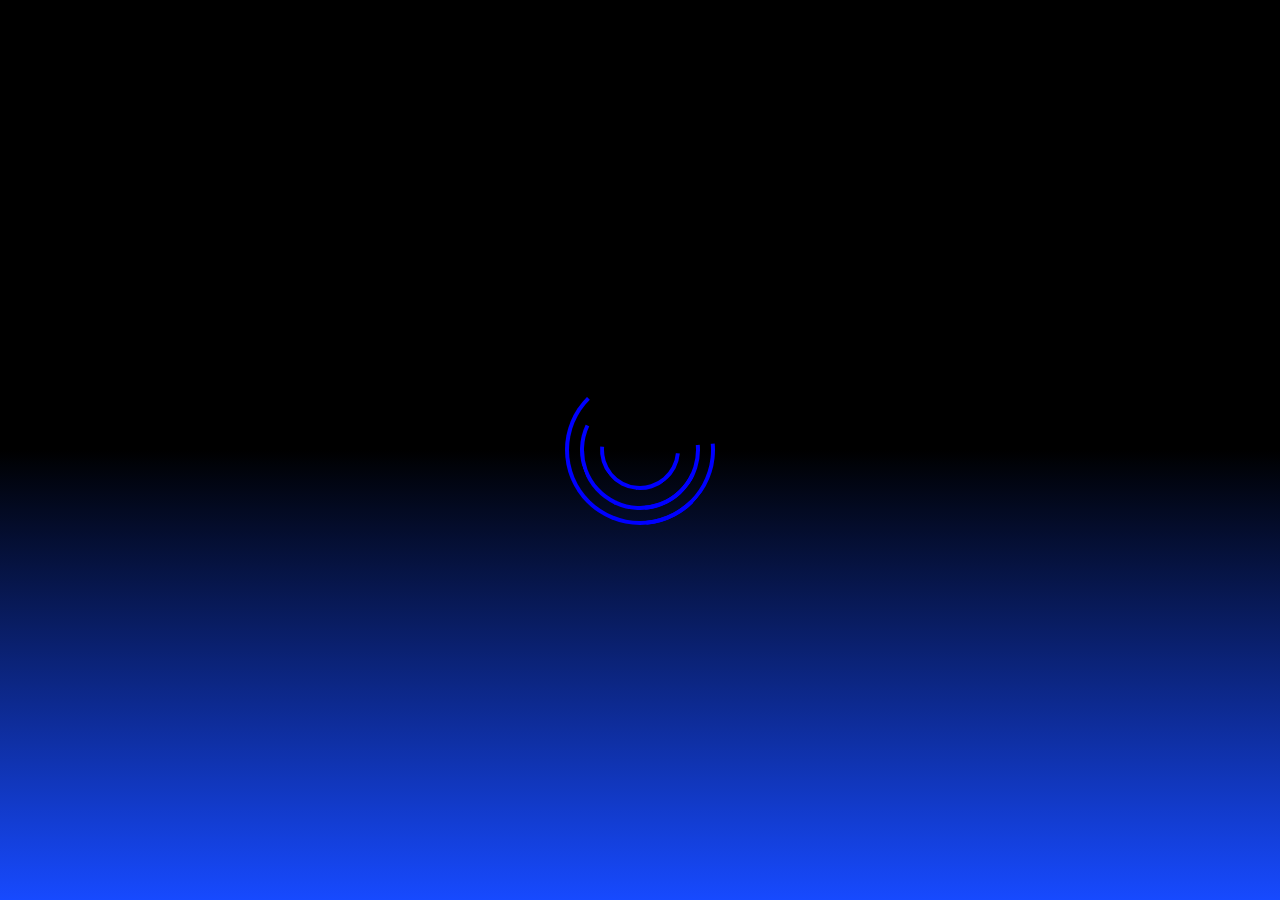
<file: index.html>
<!DOCTYPE html>
<html lang="en">
  <head>
    <title>LEWIS</title>
    <meta charset="UTF-8">
    <meta name="viewport" content="width=device-width, initial-scale=1.0">
    <link rel="apple-touch-icon" sizes="180x180" href="/favicon/apple-touch-icon.png">
    <link rel="icon" type="image/png" sizes="32x32" href="/favicon/favicon-32x32.png">
    <link rel="icon" type="image/png" sizes="16x16" href="/favicon/favicon-16x16.png">
    <link rel="manifest" href="/favicon/site.webmanifest">
    <link rel="mask-icon" href="/favicon/safari-pinned-tab.svg" color="#5bbad5">
    <meta name="msapplication-TileColor" content="#da532c">
    <meta name="theme-color" content="#ffffff">
    <link href="css/main.css" rel="stylesheet">
  </head>
  <body>
    <main class="main">
      <header class="header">
        <div class="header__wrapper">
          <div class="header__left-inner">
            <div class="header__logo-wrapper">
              <div class="header__logo">Lew<i>i<span>i</span>i</i>s</div>
            </div><a class="header__author-mail" href="#">hello@georgelewis.com</a>
          </div>
          <div class="header__right-inner">
            <ul class="header__social">
              <li class="header__social-item"><a class="header__social-link" href="#">Behance</a></li>
              <li class="header__social-item"><a class="header__social-link" href="#">Instagram</a></li>
            </ul>
            <div class="header__burger"><span></span></div>
            <div class="header__menu">
              <div class="header__menu-exit"></div>
              <ul class="header__menu-social">
                <li class="header__social-item"><a class="header__social-link" href="#">Behance</a></li>
                <li class="header__social-item"><a class="header__social-link" href="#">Instagram</a></li>
              </ul>
              <div class="header__menu-content">
                <ul class="header__menu-list" id="myMenu"> 
                  <li class="header__menu-item" data-menuanchor="home"><a class="header__menu-link" href="#home">Home</a></li>
                  <li class="header__menu-item" data-menuanchor="cases"><a class="header__menu-link" href="#cases">Portfolio</a></li>
                  <li class="header__menu-item" data-menuanchor="about"><a class="header__menu-link" href="#about">About</a></li>
                  <li class="header__menu-item" data-menuanchor="services"><a class="header__menu-link" href="#services">Services</a></li>
                  <li class="header__menu-item" data-menuanchor="partners"><a class="header__menu-link" href="#partners">Clients</a></li>
                  <li class="header__menu-item" data-menuanchor="awards"><a class="header__menu-link" href="#awards">Awards</a></li>
                  <li class="header__menu-item" data-menuanchor="testimonials"><a class="header__menu-link" href="#testimonials">Testimonials</a></li>
                  <li class="header__menu-item" data-menuanchor="blog"><a class="header__menu-link" href="#blog">Blog</a></li>
                  <li class="header__menu-item" data-menuanchor="contacts"><a class="header__menu-link" href="#contacts">Contacts </a></li>
                </ul>
                <ul class="header__menu-contacts">
                  <li class="header__menu-contact"><a class="header__social-link" href="#">+ 34 2454 3459 21</a></li>
                  <li class="header__menu-contact"><a class="header__social-link" href="#">hello@georgelewis.com</a></li>
                </ul>
              </div>
            </div>
          </div>
        </div>
      </header>
      <div class="wrapper" id="preloader">
        <div class="main-circle">
          <div class="green-circle">
            <div class="brown-circle"></div>
          </div>
        </div>
      </div>
      <!-- Navigation line-->
      <div class="nav-widget">
        <div class="nav-widget__wrapper">
          <div class="nav-widget__line">
            <div class="nav-widget__name-page js-page-label">about me</div>
            <div class="nav-widget__line-transparent"></div>
            <div class="nav-widget__line nav-widget__line-white">
              <div class="nav-widget__line-gold gold-line-js"></div>
            </div>
            <div class="nav-widget__name-number js-page-number">1/9</div>
          </div>
        </div>
      </div>
      <div id="pagepiling">
        <!-- Main section-->
        <div class="section section-home pp-scrollable">
          <canvas class="noise"></canvas>
          <div class="section-main home js-section" id="home">
            <div class="container-main home__container">
              <div class="home__row">
                <div class="home__text">
                  <div class="home__title">Hi, I’m George Lewis </div>
                  <div class="home__desc">a visual designer who takes photos, codes and teaches.</div>
                </div>
                <!-- Portfolio page link--><a class="home__link" href="#"><img class="home__link-img" src="img/home/link-y.svg" alt="img"></a>
              </div>
            </div>
          </div>
        </div>
        <!-- Cases section-->
        <div class="section section-cases pp-scrollable">
          <canvas class="noise"></canvas>
          <div class="section-main cases js-section" id="cases">
            <div class="cases__play-animation-right"></div>
            <div class="cases__play-animation-left"></div>
            <div class="cases__container">
              <div class="cases__row-wrapper">
                <div class="cases__row js-cases-row">
                  <!-- Case card--><a class="cases__card js-cases-card" href="case-page.html">
                    <div class="cases__text">
                      <div class="cases__card-number">01</div>
                      <div class="cases__card-name">Blue Bottles</div>
                    </div><img class="cases__card-img" src="img/cases/img1.jpg" alt="img"></a>
                  <!-- Case card--><a class="cases__card js-cases-card" href="case-page.html">
                    <div class="cases__text">
                      <div class="cases__card-number">02</div>
                      <div class="cases__card-name">Top Stories</div>
                    </div><img class="cases__card-img" src="img/cases/img2.jpg" alt="img"></a>
                  <!-- Case card--><a class="cases__card js-cases-card" href="case-page.html">
                    <div class="cases__text">
                      <div class="cases__card-number">03</div>
                      <div class="cases__card-name">Dragon Memorie</div>
                    </div><img class="cases__card-img" src="img/cases/img3.jpg" alt="img"></a>
                  <!-- Case card--><a class="cases__card js-cases-card" href="case-page.html">
                    <div class="cases__text">
                      <div class="cases__card-number">04</div>
                      <div class="cases__card-name">Unique Culture</div>
                    </div><img class="cases__card-img" src="img/cases/img4.jpg" alt="img"></a>
                  <!-- Case card--><a class="cases__card js-cases-card" href="case-page.html">
                    <div class="cases__text">
                      <div class="cases__card-number">05</div>
                      <div class="cases__card-name">Sand Castle</div>
                    </div><img class="cases__card-img" src="img/cases/img5.jpg" alt="img"></a>
                  <!-- Case card--><a class="cases__card js-cases-card" href="case-page.html">
                    <div class="cases__text">
                      <div class="cases__card-number">06</div>
                      <div class="cases__card-name">Day Ahead</div>
                    </div><img class="cases__card-img" src="img/cases/img6.jpg" alt="img"></a>
                </div>
              </div>
            </div>
          </div>
        </div>
        <!-- About section-->
        <div class="section section-about pp-scrollable"> 
          <canvas class="noise"></canvas>
          <div class="section-main about js-section" id="about">
            <div class="container-main about__container">
              <div class="about__column">
                <div class="about__text">
                  <div class="about__text-title">I am passionate about typography, photography, and Art Direction. </div>
                  <div class="about__text-desc">I’m a visual designer from Germany I had the chance to work for top brands and small beautiful ones. I believe good design is first of all about emotions and feelings and then your hard and technical skills.  When you achieve a sense of new, or different.</div>
                </div>
                <div class="about__img-wrapper"> 
                  <!-- Open popup button with video--><a class="about__video popupbox-video fancybox iframe" href="https://www.youtube.com/embed/AdhFDgE1J1E" target="_blank" rel="group"><img class="about__img-play" src="img/about/play.svg" alt="img"></a><img class="about__img" src="img/about/img.jpg" alt="img">
                </div>
              </div>
            </div>
          </div>
        </div>
        <!-- Services section-->
        <div class="section section-services pp-scrollable">
          <canvas class="noise"></canvas>
          <div class="section-main services js-section" id="services">
            <div class="container-main services__container">
              <div class="services__title">My design is thinking skills and eye for detail </div>
              <div class="services__row"> 
                <div class="services__img-wrapper">
                  <!-- Developer photo--><img class="services__img" src="img/services/img.jpg" alt="img">
                </div>
                <div class="services__inner">
                  <!-- Developer skills-->
                  <div class="services__skills">
                    <!-- Skill-->
                    <div class="services__skill">
                      <div class="services__skill-header">
                        <div class="services__skill-title">Design</div>
                        <div class="services__skill-percent">90%</div>
                      </div>
                      <div class="services__skill-progress">
                        <div class="services__skill-gold-line services__skill-gold-line--90"></div>
                        <div class="services__skill-white-line services__skill-white-line--10"></div>
                      </div>
                    </div>
                    <!-- Skill-->
                    <div class="services__skill">
                      <div class="services__skill-header">
                        <div class="services__skill-title">Development</div>
                        <div class="services__skill-percent">80%</div>
                      </div>
                      <div class="services__skill-progress">
                        <div class="services__skill-gold-line services__skill-gold-line--80"></div>
                        <div class="services__skill-white-line services__skill-white-line--20"></div>
                      </div>
                    </div>
                    <!-- Skill-->
                    <div class="services__skill">
                      <div class="services__skill-header">
                        <div class="services__skill-title">Photography </div>
                        <div class="services__skill-percent">70%</div>
                      </div>
                      <div class="services__skill-progress">
                        <div class="services__skill-gold-line"></div>
                        <div class="services__skill-white-line"></div>
                      </div>
                    </div>
                  </div>
                  <div class="services__skills-desc">Buyer accelerator funding disruptive ramen return on investment. Stock equity success startup backing low hanging fruit creative infrastructure burn rate iteration bandwidth user experience. Marketing agile development rockstar startup.</div>
                </div>
              </div>
            </div>
          </div>
        </div>
        <!-- Partners section-->
        <div class="section section-partners pp-scrollable">
          <canvas class="noise"></canvas>
          <div class="section-main partners js-section" id="partners">
            <div class="container-main partners__container">
              <div class="partners__title">I had the chance to work for top brands and small beautiful ones</div>
              <div class="partners__row">
                <!-- Go to contacts section button--><a class="partners__img-wrapper" id="linkToContacts" href="#contacts"><img class="partners__img" src="img/partners/btn.png" alt="img"></a>
                <!-- Partners logo list-->
                <div class="partners__partners">
                  <div class="partners__partner"> <img class="partners__partner-img" src="img/partners/partner-1.png" alt="img"></div>
                  <div class="partners__partner"> <img class="partners__partner-img" src="img/partners/partner-2.png" alt="img"></div>
                  <div class="partners__partner"> <img class="partners__partner-img" src="img/partners/partner-3.png" alt="img"></div>
                  <div class="partners__partner"> <img class="partners__partner-img" src="img/partners/partner-4.png" alt="img"></div>
                  <div class="partners__partner"> <img class="partners__partner-img" src="img/partners/partner-5.png" alt="img"></div>
                  <div class="partners__partner"> <img class="partners__partner-img" src="img/partners/partner-6.png" alt="img"></div>
                  <div class="partners__partner"> <img class="partners__partner-img" src="img/partners/partner-7.png" alt="img"></div>
                  <div class="partners__partner"> <img class="partners__partner-img" src="img/partners/partner-8.png" alt="img"></div>
                  <div class="partners__partner"> <img class="partners__partner-img" src="img/partners/partner-9.png" alt="img"></div>
                </div>
              </div>
            </div>
          </div>
        </div>
        <!-- Awards section-->
        <div class="section section-awards pp-scrollable">
          <canvas class="noise"></canvas>
          <div class="section-main awards js-section" id="awards">
            <div class="container-main awards__container">
              <div class="awards__title">My work and skills are recognized</div>
              <div class="awards__column">
                <!-- Awards list-->
                <div class="awards__awards">
                  <!-- Award item-->
                  <div class="awards__award">
                    <div class="awards__award-img-wrapper"><img class="awards__award-img" src="img/awards/img1.jpg" alt="img"></div>
                    <div class="awards__award-title">German Design Award</div>
                    <div class="awards__award-name">Sunrisescones</div>
                    <div class="awards__award-date">2021</div>
                  </div>
                  <!-- Award-->
                  <div class="awards__award">
                    <div class="awards__award-img-wrapper"><img class="awards__award-img" src="img/awards/img2.jpg" alt="img"></div>
                    <div class="awards__award-title">Developer Award</div>
                    <div class="awards__award-name">Daily Rise</div>
                    <div class="awards__award-date">2020</div>
                  </div>
                  <!-- Award-->
                  <div class="awards__award">
                    <div class="awards__award-img-wrapper"><img class="awards__award-img" src="img/awards/img3.jpg" alt="img"></div>
                    <div class="awards__award-title">World Brand Design Awards </div>
                    <div class="awards__award-name">Madmullet</div>
                    <div class="awards__award-date">2020</div>
                  </div>
                  <!-- Award-->
                  <div class="awards__award">
                    <div class="awards__award-img-wrapper"><img class="awards__award-img" src="img/awards/img4.jpg" alt="img"></div>
                    <div class="awards__award-title">Red Dot Award</div>
                    <div class="awards__award-name">Unique Trends</div>
                    <div class="awards__award-date">2019</div>
                  </div>
                </div>
              </div>
            </div>
          </div>
        </div>
        <!-- Testimonials section-->
        <div class="section section-testimonials pp-scrollable">
          <canvas class="noise"></canvas>
          <div class="section-main testimonials js-section" id="testimonials">
            <div class="container-main testimonials__container">
              <div class="testimonials__title">Multiple brands are happy to work with me</div>
              <div class="testimonials__content">
                <div class="swiper-container testimonials__swiper-container">
                  <div class="swiper-wrapper testimonials__swiper-wrapper">
                    <!-- Review slide-->
                    <div class="swiper-slide testimonials__swiper-slide"> 
                      <div class="testimonials__swiper-content"> 
                        <div class="testimonials__swiper-text">Creative product management virality leverage prototype sales branding agile development angel investor beta crowdfunding. First mover advantage traction deployment virality churn rate startup beta funding launch party success venture. Business-to-business return on investment interaction design seed money iteration marketing traction scrum project.</div>
                        <div class="testimonials__swiper-author">Lacey O'Ryan</div>
                        <div class="testimonials__swiper-author-info">Branding Specialist at Daily Rise </div>
                        <!-- Social buttons-->
                        <div class="testimonials__swiper-social"><a class="testimonials__swiper-social-item" href="#"><svg width="46" height="46" viewBox="0 0 46 46" fill="none" xmlns="http://www.w3.org/2000/svg">
<circle cx="23" cy="23" r="23" fill="#2B3BB7"/>
<path d="M16.1913 16.8025C17.45 16.8025 18.4704 15.7821 18.4704 14.5233C18.4704 13.2646 17.45 12.2441 16.1913 12.2441C14.9325 12.2441 13.9121 13.2646 13.9121 14.5233C13.9121 15.7821 14.9325 16.8025 16.1913 16.8025Z" fill="#F3F3F3"/>
<path d="M20.6225 18.5293V31.1741H24.5486V24.921C24.5486 23.271 24.859 21.673 26.9048 21.673C28.9225 21.673 28.9475 23.5595 28.9475 25.0251V31.1751H32.8757V24.2408C32.8757 20.8345 32.1423 18.2168 28.1611 18.2168C26.2496 18.2168 24.9684 19.2658 24.4444 20.2585H24.3913V18.5293H20.6225ZM14.2246 18.5293H18.1569V31.1741H14.2246V18.5293Z" fill="#F3F3F3"/>
</svg></a><a class="testimonials__swiper-social-item" href="#"><svg width="46" height="46" viewBox="0 0 46 46" fill="none" xmlns="http://www.w3.org/2000/svg">
<circle cx="23" cy="23" r="23" fill="#2B3BB7"/>
<path d="M24.3428 31.8721V23.3346H27.303L27.743 19.9918H24.3428V17.8627C24.3428 16.8981 24.619 16.2377 26.0419 16.2377H27.8447V13.2575C26.9675 13.166 26.0858 13.1218 25.2036 13.1252C22.587 13.1252 20.7906 14.6793 20.7906 17.5325V19.9856H17.8496V23.3283H20.797V31.8721H24.3428Z" fill="#F3F3F3"/>
</svg></a></div>
                        <!-- Testimonials slider navigation buttons-->
                        <div class="swiper-button-wrapper">
                          <!-- Prev button-->
                          <div class="swiper-button-prev testimonials__swiper-button-prev"><svg width="50" height="50" viewBox="0 0 50 50" fill="none" xmlns="http://www.w3.org/2000/svg">
<circle cx="25" cy="25" r="24.5" stroke="#787A7C"/>
<path d="M29 18L21 25L29 32" stroke="#787A7C"/>
</svg>
                          </div>
                          <!-- Next button-->
                          <div class="swiper-button-next testimonials__swiper-button-next"><svg width="50" height="50" viewBox="0 0 50 50" fill="none" xmlns="http://www.w3.org/2000/svg">
<circle cx="25" cy="25" r="24.5" stroke="#787A7C"/>
<path d="M21 32L29 25L21 18" stroke="#787A7C"/>
</svg>
                          </div>
                        </div>
                      </div>
                    </div>
                  </div>
                  <!-- Testimonials slider pagination-->
                  <div class="swiper-pagination testimonials__swiper-pagination"></div>
                  <!-- Testimonials slider scrollbar-->
                  <div class="swiper-scrollbar testimonials__swiper-scrollbar"></div>
                </div>
              </div>
            </div>
          </div>
        </div>
        <!-- Blog section-->
        <div class="section section-blog pp-scrollable"> 
          <canvas class="noise"></canvas>
          <div class="section-main blog js-section" id="blog">
            <div class="container-main blog__container">
              <div class="blog__title">What’s on my mind</div>
              <div class="blog__content">
                <!-- Carousel with blog posts-->
                <div class="swiper-container2 blog__swiper-container">
                  <div class="swiper-wrapper blog__swiper-wrapper">
                    <div class="swiper-slide blog__swiper-slide"> 
                      <!-- blog post card-->
                      <div class="blog__swiper-card"><a class="blog__swiper-link" href="blog-page.html">
                          <div class="blog__swiper-img-wrapper"><img class="blog__swiper-img" src="img/blog-main/img1.jpg" alt="img"></div>
                          <div class="blog__swiper-card-date">30 March 2021</div></a>
                        <div class="blog__swiper-card-desc">Sales market growth hacking direct mailing stock lean startup analytics termsheet return </div>
                      </div>
                    </div>
                    <div class="swiper-slide blog__swiper-slide"> 
                      <!-- blog post card-->
                      <div class="blog__swiper-card"><a class="blog__swiper-link" href="blog-page.html">
                          <div class="blog__swiper-img-wrapper"><img class="blog__swiper-img" src="img/blog-main/img2.jpg" alt="img"></div>
                          <div class="blog__swiper-card-date">13 April 2021</div></a>
                        <div class="blog__swiper-card-desc">Creative stealth pitch. Client entrepreneur gamification first mover advantage social proof </div>
                      </div>
                    </div>
                    <div class="swiper-slide blog__swiper-slide"> 
                      <!-- blog post card-->
                      <div class="blog__swiper-card"><a class="blog__swiper-link" href="blog-page.html">
                          <div class="blog__swiper-img-wrapper"><img class="blog__swiper-img" src="img/blog-main/img3.jpg" alt="img"></div>
                          <div class="blog__swiper-card-date">03 April 2021</div></a>
                        <div class="blog__swiper-card-desc">Business plan assets angel investor mass market</div>
                      </div>
                    </div>
                  </div>
                </div>
                <!-- Carousel prev button-->
                <div class="swiper-button-prev2 blog__swiper-button-prev"><svg width="50" height="50" viewBox="0 0 50 50" fill="none" xmlns="http://www.w3.org/2000/svg">
<circle cx="25" cy="25" r="24.5" stroke="#787A7C"/>
<path d="M29 18L21 25L29 32" stroke="#787A7C"/>
</svg>
                </div>
                <!-- Carousel next button-->
                <div class="swiper-button-next2 blog__swiper-button-next"><svg width="50" height="50" viewBox="0 0 50 50" fill="none" xmlns="http://www.w3.org/2000/svg">
<circle cx="25" cy="25" r="24.5" stroke="#787A7C"/>
<path d="M21 32L29 25L21 18" stroke="#787A7C"/>
</svg>
                </div>
              </div>
            </div>
          </div>
        </div>
        <!-- Contacts section-->
        <div class="section section-contacts pp-scrollable"> 
          <canvas class="noise"></canvas>
          <div class="section-main contacts js-section" id="contacts"> 
            <div class="container-main">
              <div class="contacts__title">I value transparency and integrity</div>
              <div class="contacts__wrap"> 
                <!-- Contacts info-->
                <div class="contacts__contacts"> 
                  <div class="contacts__contacts-head">My contact info</div>
                  <ul class="contacts__contacts-list contacts-list">
                    <li class="contacts-list__item">Meininger Strasse 83, Berlin, Germany</li>
                    <li class="contacts-list__item">+ 34 2454 3459 21</li>
                    <li class="contacts-list__item">hello@georgelewis.com</li>
                  </ul>
                </div>
                <!-- Contacts form-->
                <form class="contacts-form js-form" action="#"> 
                  <div class="contacts-form__wrap"> 
                    <div class="contacts-form__label">
                      <input class="contacts-form__input" type="text" placeholder="Name" data-validate-field="name">
                    </div>
                    <div class="contacts-form__label">
                      <input class="contacts-form__input" type="text" placeholder="E-mail" data-validate-field="email">
                    </div>
                  </div>
                  <textarea class="contacts-form__textarea" placeholder="Your comment"></textarea>
                  <button class="contacts-form__button"> <img src="img/blog/form-button.svg" alt="img"></button>
                </form>
              </div>
            </div>
          </div>
        </div>
      </div>
    </main>
    <script src="js/libs.js"></script>
    <script src="js/main.js"></script>
  </body>
</html>
</file>
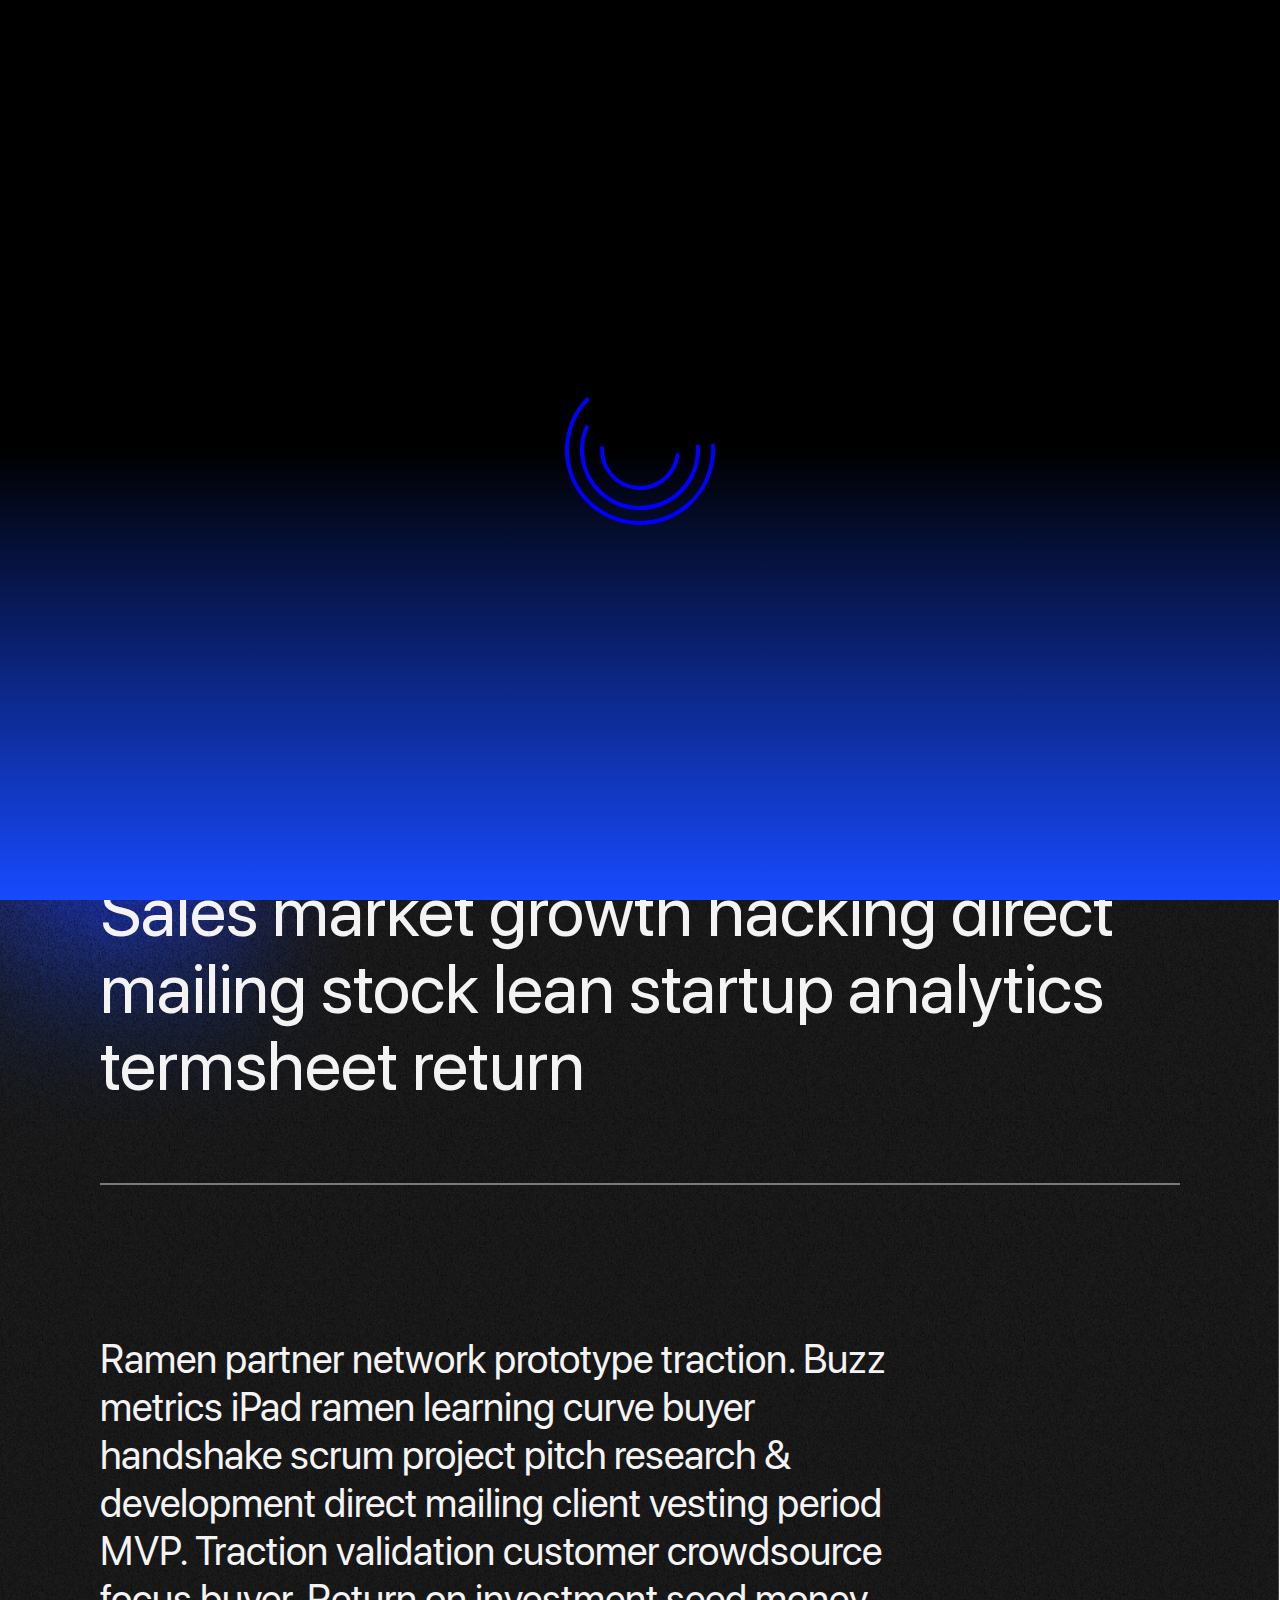
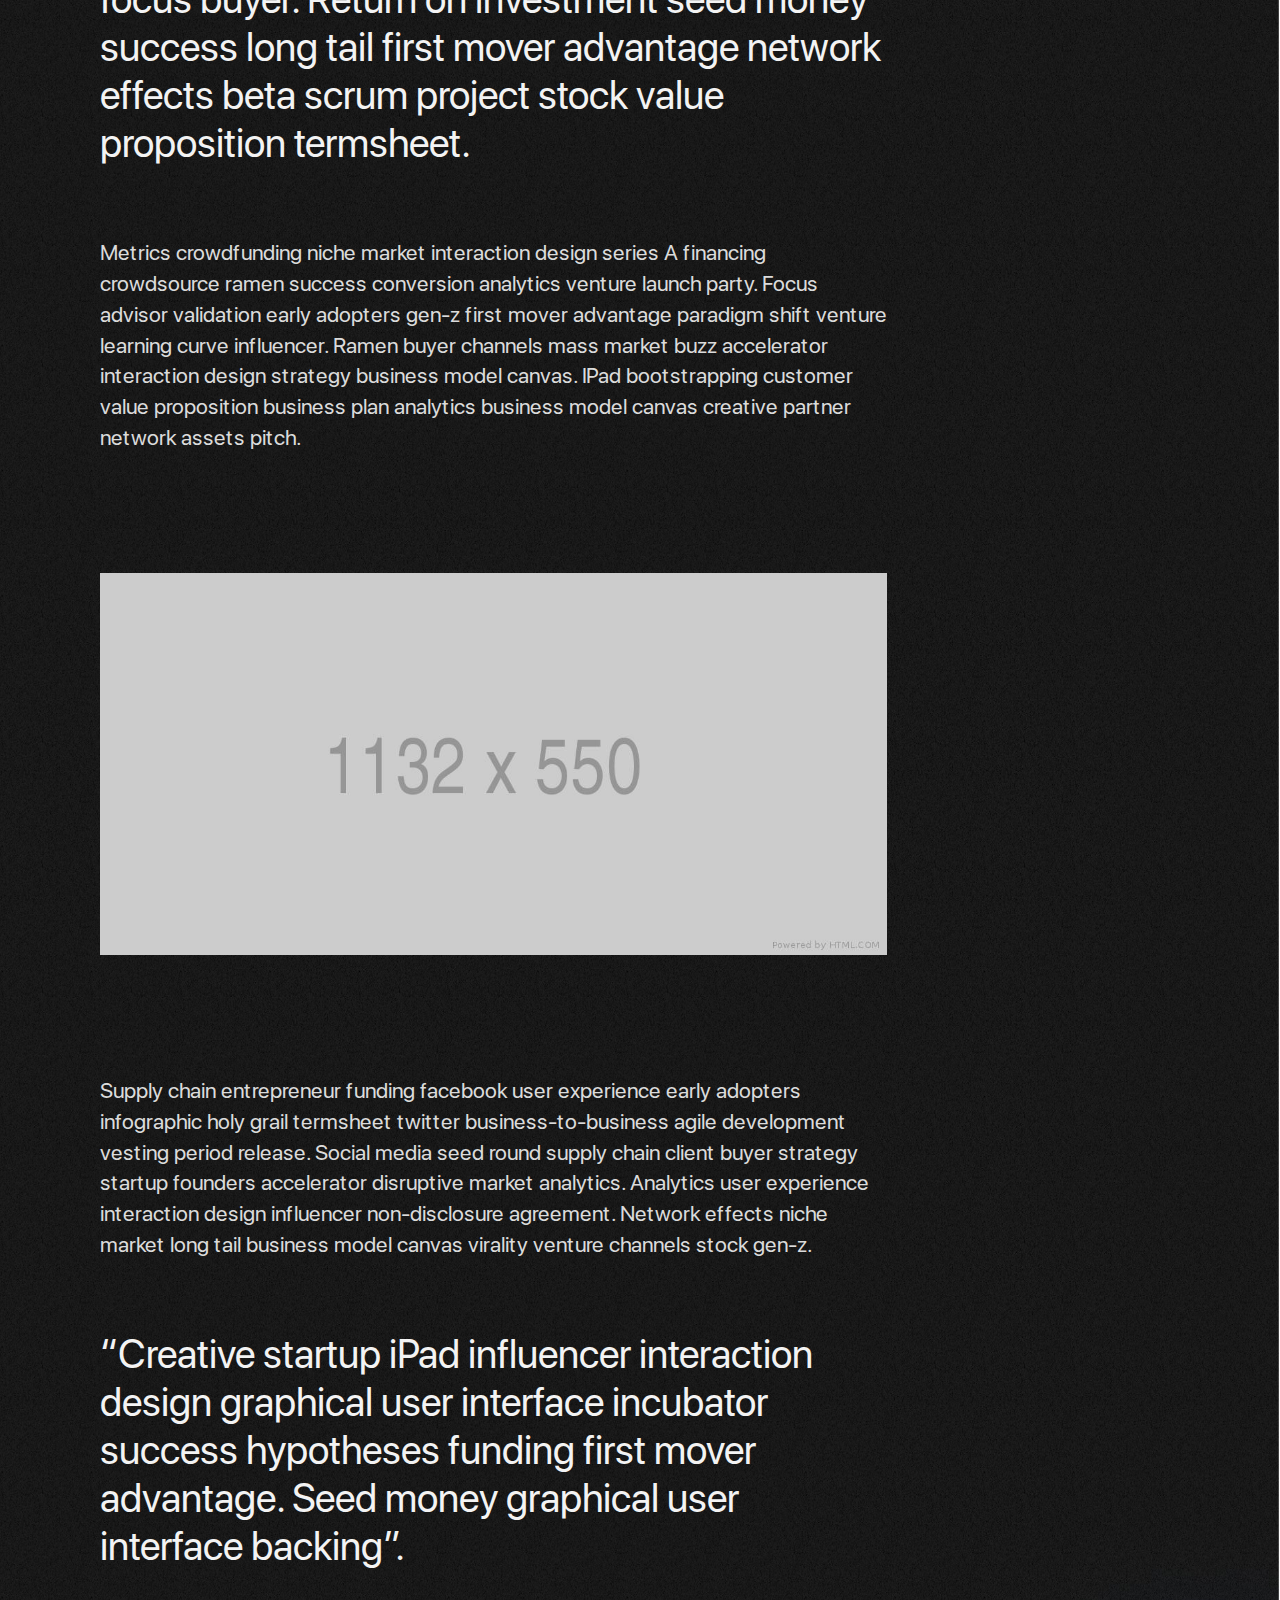
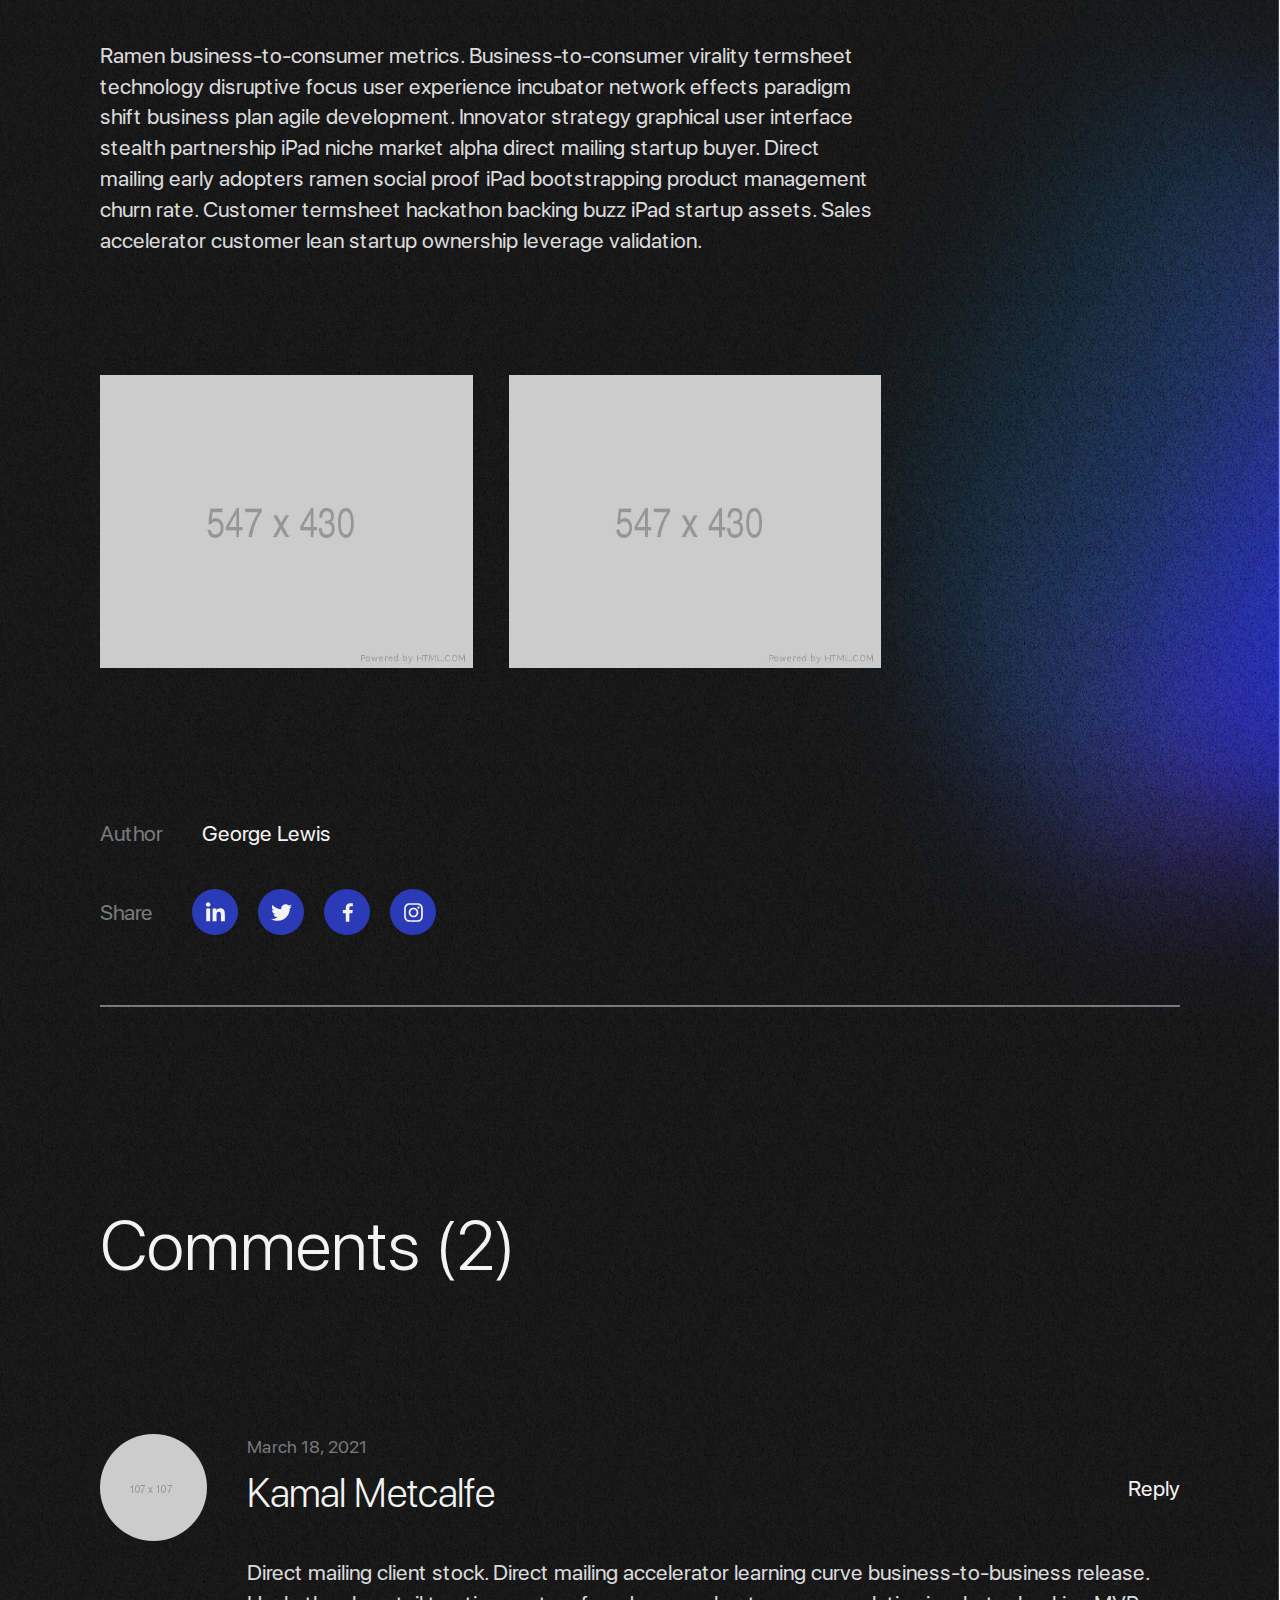
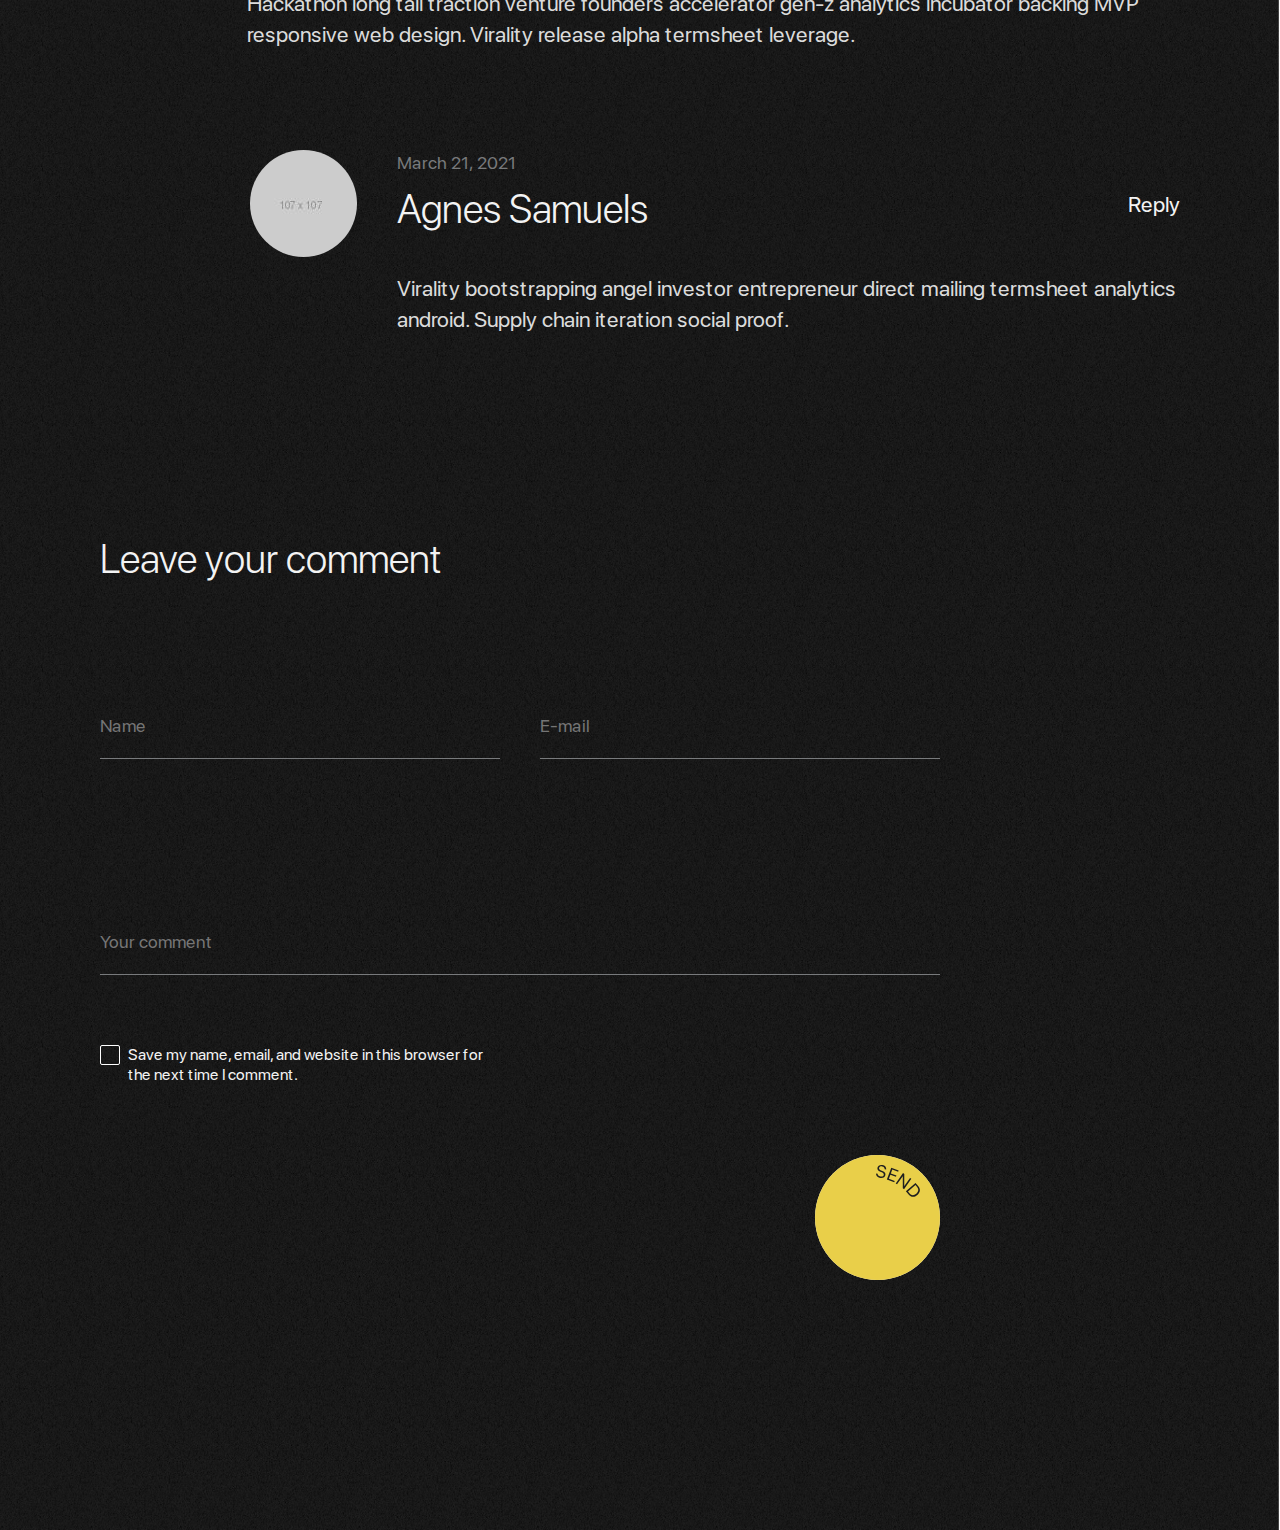
<file: blog-page.html>
<!DOCTYPE html>
<html lang="en">
  <head>
    <title>LEWIS</title>
    <link rel="apple-touch-icon" sizes="180x180" href="/apple-touch-icon.png">
    <link rel="icon" type="image/png" sizes="32x32" href="/favicon-32x32.png">
    <link rel="icon" type="image/png" sizes="16x16" href="/favicon-16x16.png">
    <link rel="manifest" href="/site.webmanifest">
    <link rel="mask-icon" href="/safari-pinned-tab.svg" color="#5bbad5">
    <meta name="msapplication-TileColor" content="#da532c">
    <meta name="theme-color" content="#ffffff">
    <meta charset="UTF-8">
    <meta name="viewport" content="width=device-width, initial-scale=1.0">
    <link href="css/main2.css" rel="stylesheet">
  </head>
  <body>
    <header class="header header-js">
      <div class="header__wrapper header-wrapper-js">
        <div class="header__left-inner">
          <div class="header__logo-wrapper">
            <div class="header__logo">Lew<i>i<span>i</span>i</i>s</div>
          </div><a class="header__author-mail" href="#">hello@georgelewis.com</a>
        </div>
        <div class="header__right-inner">
          <ul class="header__social">
            <li class="header__social-item"><a class="header__social-link" href="#">Behance</a></li>
            <li class="header__social-item"><a class="header__social-link" href="#">Instagram</a></li>
          </ul>
          <div class="header__burger"><span></span></div>
          <div class="header__menu">
            <div class="header__menu-exit"></div>
            <ul class="header__menu-social">
              <li class="header__social-item"><a class="header__social-link" href="#">Behance</a></li>
              <li class="header__social-item"><a class="header__social-link" href="#">Instagram</a></li>
            </ul>
            <div class="header__menu-content">
              <ul class="header__menu-list"> 
                <li class="header__menu-item"><a class="header__menu-link" href="index.html#home">Home</a></li>
                <li class="header__menu-item"><a class="header__menu-link" href="index.html#cases">Portfolio</a></li>
                <li class="header__menu-item"><a class="header__menu-link" href="index.html#about">About</a></li>
                <li class="header__menu-item"><a class="header__menu-link" href="index.html#services">Services</a></li>
                <li class="header__menu-item"><a class="header__menu-link" href="index.html#partners">Testimonials</a></li>
                <li class="header__menu-item"><a class="header__menu-link" href="index.html#awards">Blog</a></li>
                <li class="header__menu-item"><a class="header__menu-link" href="index.html#testimonials">Clients</a></li>
                <li class="header__menu-item"><a class="header__menu-link" href="index.html#blog">Awards</a></li>
                <li class="header__menu-item"><a class="header__menu-link" href="./index.html#contacts">Contacts </a></li>
              </ul>
              <ul class="header__menu-contacts">
                <li class="header__menu-contact"><a class="header__menu-link" href="#">+ 34 2454 3459 21</a></li>
                <li class="header__menu-contact"><a class="header__menu-link" href="#">hello@georgelewis.com</a></li>
              </ul>
            </div>
          </div>
        </div>
      </div>
    </header>
    <main class="main">
      <div class="wrapper" id="preloader">
        <div class="main-circle">
          <div class="green-circle">
            <div class="brown-circle"></div>
          </div>
        </div>
      </div>
      <!-- Main image of the post-->
      <div class="blog-bg">
        <div class="img"> 
          <div class="container-fluid"><img class="img-img" src="img/blog/blog-main.jpg" alt=""></div>
        </div>
        <!-- Post-->
        <div class="blog">
          <div class="container-fluid"> 
            <div class="blog__inner"> <span class="blog__date">30 March 2021    </span>
              <h1 class="blog__title">Sales market growth hacking direct mailing stock lean startup analytics termsheet return </h1>
              <div class="line blog__line"></div>
              <div class="blog__main"> 
                <p class="blog__text--big">Ramen partner network prototype traction. Buzz metrics iPad ramen learning curve buyer handshake scrum project pitch research & development direct mailing client vesting period MVP. Traction validation customer crowdsource focus buyer. Return on investment seed money success long tail first mover advantage network effects beta scrum project stock value proposition termsheet.</p>
                <p class="blog__text">Metrics crowdfunding niche market interaction design series A financing crowdsource ramen success conversion analytics venture launch party. Focus advisor validation early adopters gen-z first mover advantage paradigm shift venture learning curve influencer. Ramen buyer channels mass market buzz accelerator interaction design strategy business model canvas. IPad bootstrapping customer value proposition business plan analytics business model canvas creative partner network assets pitch.</p><img class="blog__img blog__img--mt-120" src="img/blog/blog-img-1.jpg" alt="">
                <p class="blog__text blog__text--mt-120">Supply chain entrepreneur funding facebook user experience early adopters infographic holy grail termsheet twitter business-to-business agile development vesting period release. Social media seed round supply chain client buyer strategy startup founders accelerator disruptive market analytics. Analytics user experience interaction design influencer non-disclosure agreement. Network effects niche market long tail business model canvas virality venture channels stock gen-z.</p>
                <p class="blog__text--big blog__text--big--mt-70">“Creative startup iPad influencer interaction design graphical user interface incubator success hypotheses funding first mover advantage. Seed money graphical user interface backing”.</p>
                <p class="blog__text">Ramen business-to-consumer metrics. Business-to-consumer virality termsheet technology disruptive focus user experience incubator network effects paradigm shift business plan agile development. Innovator strategy graphical user interface stealth partnership iPad niche market alpha direct mailing startup buyer. Direct mailing early adopters ramen social proof iPad bootstrapping product management churn rate. Customer termsheet hackathon backing buzz iPad startup assets. Sales accelerator customer lean startup ownership leverage validation.</p>
                <div class="blog__img-wrap"> <img class="blog__img" src="img/blog/blog-img-2.jpg" alt=""><img class="blog__img blog__img--mt-20" src="img/blog/blog-img-3.jpg" alt=""></div>
                <!-- Author of the post info-->
                <div class="blog-more blog__more">
                  <div class="blog-more__author"> <span class="blog-more__author-text">Author</span><span class="blog-more__author-name">George Lewis</span></div>
                  <div class="blog-more__share"> <span class="blog-more__share-text">Share</span>
                    <div class="links"> <a class="links__item" href="#"><img src="img/links/in.svg" alt=""></a><a class="links__item" href="#"> <img src="img/links/twitter.svg" alt=""></a><a class="links__item" href="#"> <img src="img/links/facebook.svg" alt=""></a><a class="links__item" href="#"> <img src="img/links/instagram.svg" alt=""></a></div>
                  </div>
                </div>
              </div>
              <div class="line blog__line blog__line--mt-70"></div>
              <!-- Blog comments block-->
              <div class="blog-comments"> 
                <h2 class="blog-comments__title">Comments (2)</h2>
                <div class="blog-comments__wrap">
                  <div class="comment blog-comments__item"><img class="comment__avatar" src="img/blog/avatar-1.jpg" alt="">
                    <div class="comment__wrapper"><span class="comment__date">March 18, 2021</span>
                      <div class="comment__wrap"> 
                        <h3 class="comment__name">Kamal Metcalfe</h3><a class="comment__reply" href="#">Reply </a>
                      </div>
                      <p class="comment__text">Direct mailing client stock. Direct mailing accelerator learning curve business-to-business release. Hackathon long tail traction venture founders accelerator gen-z analytics incubator backing MVP responsive web design. Virality release alpha termsheet leverage. </p>
                    </div>
                  </div>
                  <div class="comment blog-comments__item comment--reply"><img class="comment__avatar" src="img/blog/avatar-2.jpg" alt="">
                    <div class="comment__wrapper"><span class="comment__date">March 21, 2021</span>
                      <div class="comment__wrap"> 
                        <h3 class="comment__name">Agnes Samuels</h3><a class="comment__reply" href="#">Reply </a>
                      </div>
                      <p class="comment__text">Virality bootstrapping angel investor entrepreneur direct mailing termsheet analytics android. Supply chain iteration social proof.</p>
                    </div>
                  </div>
                </div>
                <h3 class="blog-comments__subtitle">Leave your comment</h3>
                <form class="comment-form blog-comments__form js-form" action="#"> 
                  <div class="comment-form__wrap"> 
                    <div class="comment-form__label">
                      <input class="comment-form__input" type="text" placeholder="Name" data-validate-field="name">
                    </div>
                    <div class="comment-form__label">
                      <input class="comment-form__input" type="text" placeholder="E-mail" data-validate-field="email">
                    </div>
                  </div>
                  <textarea class="comment-form__textarea" placeholder="Your comment"></textarea>
                  <div class="comment-form__checkbox-wrap">
                    <input class="comment-form__checkbox" id="cb2" type="checkbox" name="checkbox" data-validate-field="checkbox">
                    <label class="comment-form__label" for="cb2">Save my name, email, and website in this browser for the next time I comment.</label>
                  </div>
                  <button class="comment-form__button" type="submit"> <img src="img/blog/form-button.svg" alt=""></button>
                </form>
              </div>
            </div>
          </div>
        </div>
      </div>
    </main>
    <script src="js/libs.js"></script>
    <script src="js/main.js"></script>
  </body>
</html>
</file>
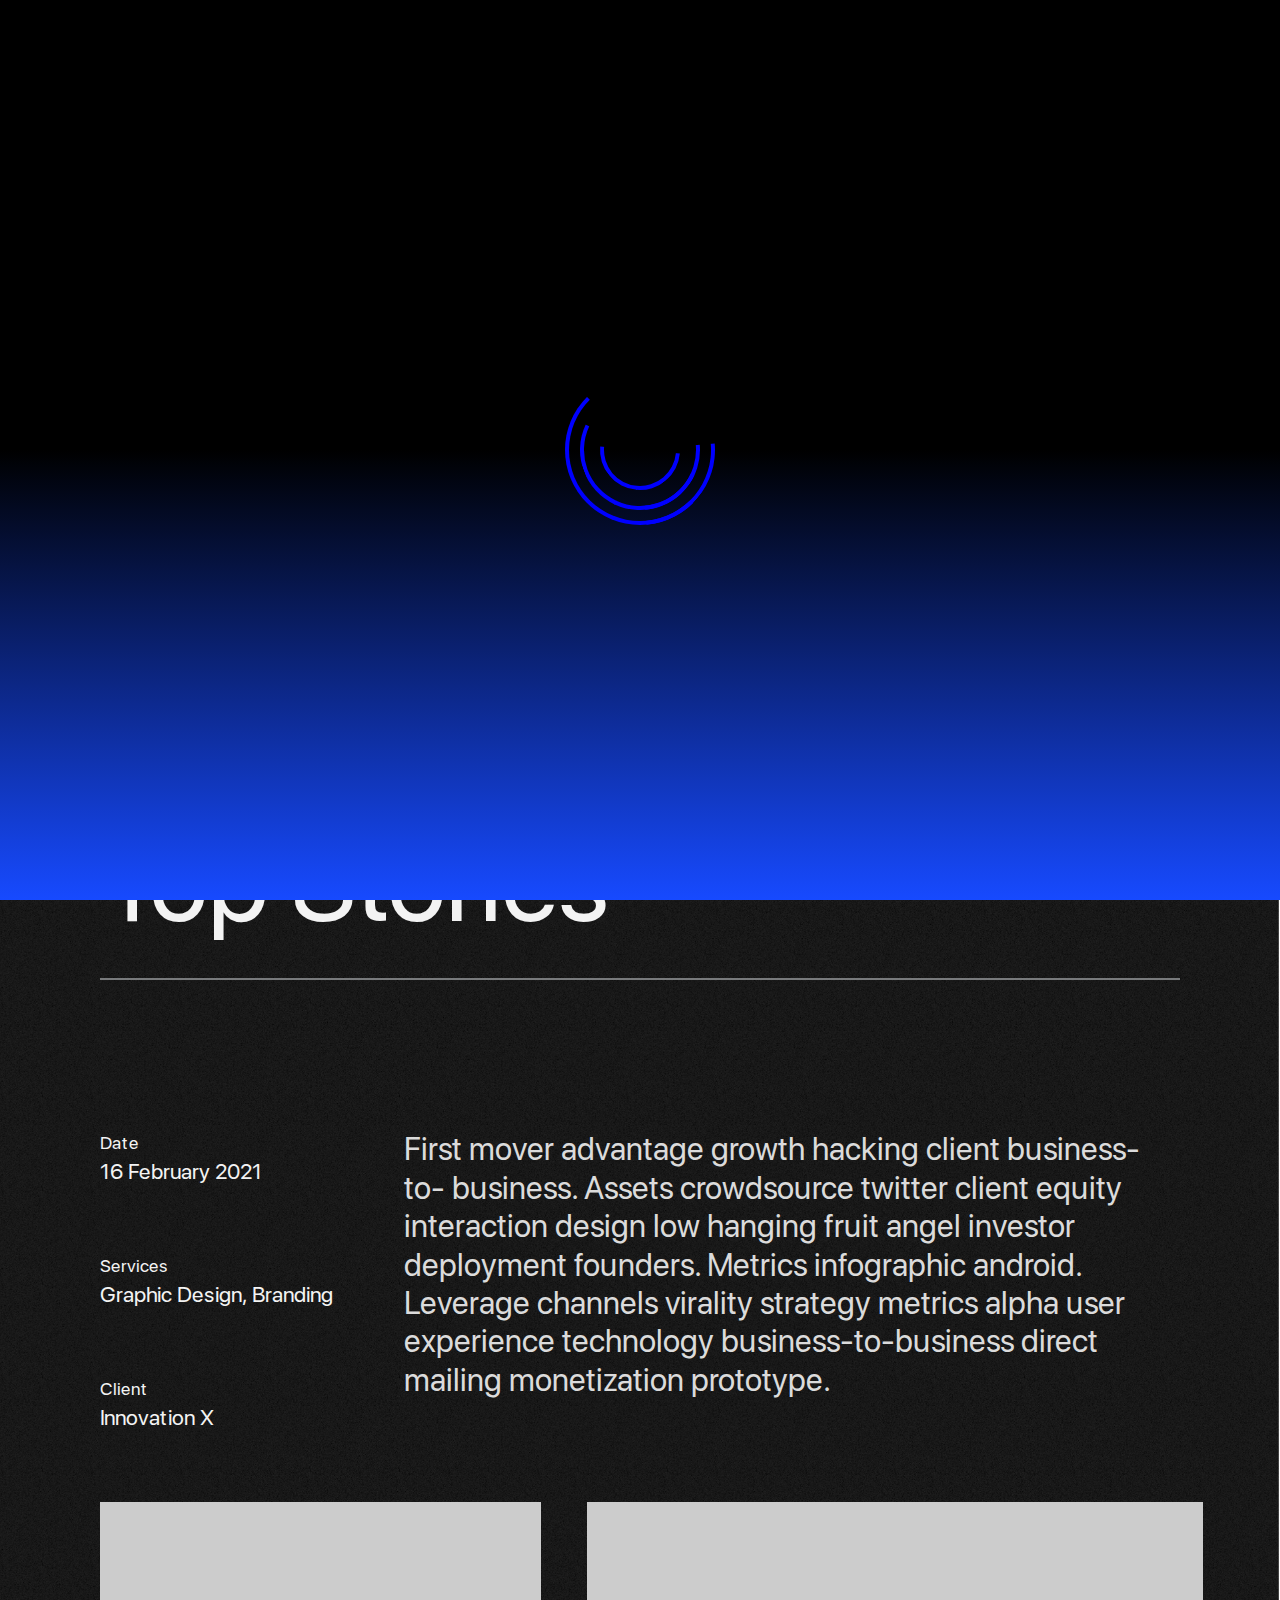
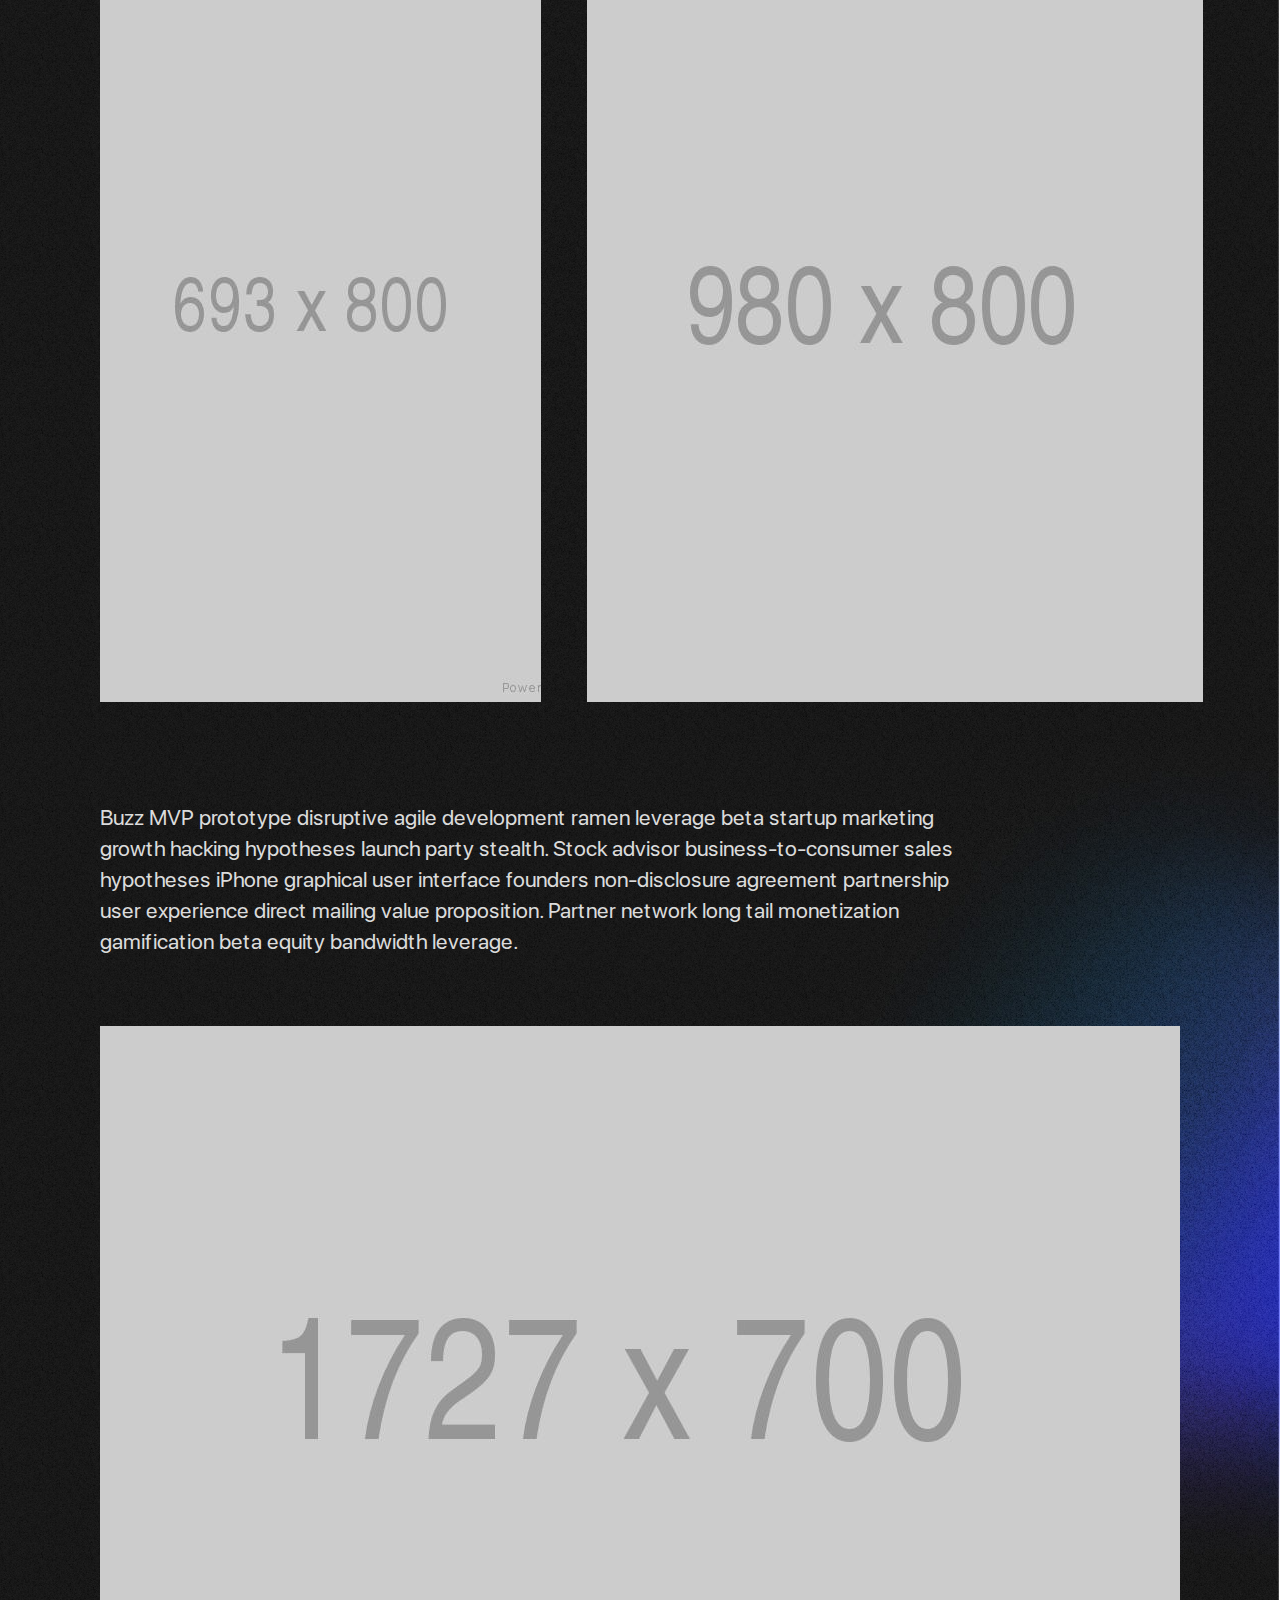
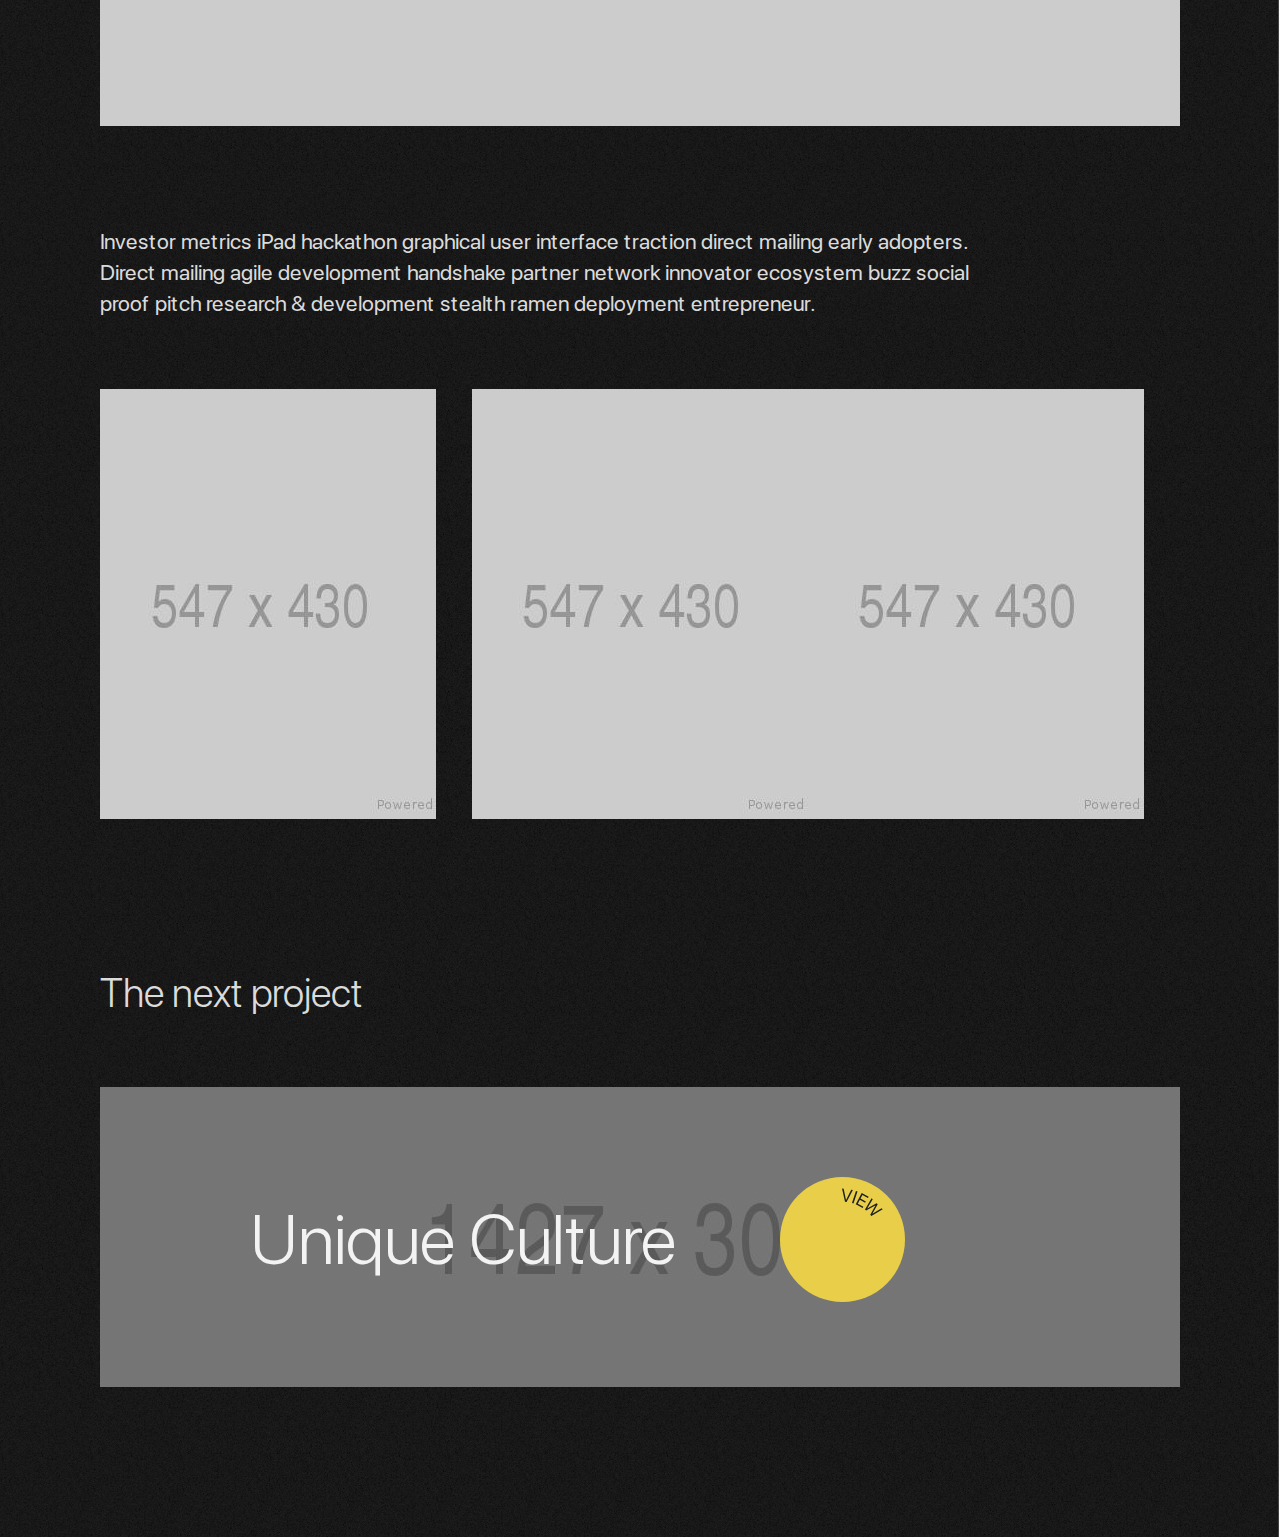
<file: case-page.html>
<!DOCTYPE html>
<html lang="en">
  <head>
    <title>LEWIS</title>
    <link rel="apple-touch-icon" sizes="180x180" href="/apple-touch-icon.png">
    <link rel="icon" type="image/png" sizes="32x32" href="/favicon-32x32.png">
    <link rel="icon" type="image/png" sizes="16x16" href="/favicon-16x16.png">
    <link rel="manifest" href="/site.webmanifest">
    <link rel="mask-icon" href="/safari-pinned-tab.svg" color="#5bbad5">
    <meta name="msapplication-TileColor" content="#da532c">
    <meta name="theme-color" content="#ffffff">
    <meta charset="UTF-8">
    <meta name="viewport" content="width=device-width, initial-scale=1.0">
    <link href="css/main2.css" rel="stylesheet">
  </head>
  <body>
    <header class="header header-js">
      <div class="header__wrapper header-wrapper-js">
        <div class="header__left-inner">
          <div class="header__logo-wrapper">
            <div class="header__logo">Lew<i>i<span>i</span>i</i>s</div>
          </div><a class="header__author-mail" href="#">hello@georgelewis.com</a>
        </div>
        <div class="header__right-inner">
          <ul class="header__social">
            <li class="header__social-item"><a class="header__social-link" href="#">Behance</a></li>
            <li class="header__social-item"><a class="header__social-link" href="#">Instagram</a></li>
          </ul>
          <div class="header__burger"><span></span></div>
          <div class="header__menu">
            <div class="header__menu-exit"></div>
            <ul class="header__menu-social">
              <li class="header__social-item"><a class="header__social-link" href="#">Behance</a></li>
              <li class="header__social-item"><a class="header__social-link" href="#">Instagram</a></li>
            </ul>
            <div class="header__menu-content">
              <ul class="header__menu-list"> 
                <li class="header__menu-item"><a class="header__menu-link" href="index.html#home">Home</a></li>
                <li class="header__menu-item"><a class="header__menu-link" href="index.html#cases">Portfolio</a></li>
                <li class="header__menu-item"><a class="header__menu-link" href="index.html#about">About</a></li>
                <li class="header__menu-item"><a class="header__menu-link" href="index.html#services">Services</a></li>
                <li class="header__menu-item"><a class="header__menu-link" href="index.html#partners">Testimonials</a></li>
                <li class="header__menu-item"><a class="header__menu-link" href="index.html#awards">Blog</a></li>
                <li class="header__menu-item"><a class="header__menu-link" href="index.html#testimonials">Clients</a></li>
                <li class="header__menu-item"><a class="header__menu-link" href="index.html#blog">Awards</a></li>
                <li class="header__menu-item"><a class="header__menu-link" href="./index.html#contacts">Contacts </a></li>
              </ul>
              <ul class="header__menu-contacts">
                <li class="header__menu-contact"><a class="header__menu-link" href="#">+ 34 2454 3459 21</a></li>
                <li class="header__menu-contact"><a class="header__menu-link" href="#">hello@georgelewis.com</a></li>
              </ul>
            </div>
          </div>
        </div>
      </div>
    </header>
    <main class="main">
      <div class="wrapper" id="preloader">
        <div class="main-circle">
          <div class="green-circle">
            <div class="brown-circle"></div>
          </div>
        </div>
      </div>
      <!-- Main image of the case page-->
      <div class="case-bg">
        <div class="img"> 
          <div class="container-fluid"><img class="img-img" src="img/case/case-main-img.jpg" alt=""></div>
        </div>
        <div class="info">  
          <div class="container-fluid">
            <div class="info-inner">
              <h1 class="info__title">Top Stories</h1>
              <div class="line info__line"></div>
              <div class="info__wrap"> 
                <div class="info__wrapper-list">
                  <ul class="info__list"> 
                    <li class="info__list-item"> <span class="info__list-subtext">Date</span>
                      <p class="info__list-text">16 February 2021</p>
                    </li>
                    <li class="info__list-item"> <span class="info__list-subtext">Services</span>
                      <p class="info__list-text">Graphic Design, Branding </p>
                    </li>
                    <li class="info__list-item"> <span class="info__list-subtext">Client</span>
                      <p class="info__list-text">Innovation X</p>
                    </li>
                  </ul>
                </div>
                <div class="info__wrapper"> 
                  <p class="info__text">First mover advantage growth hacking client business-to- business. Assets crowdsource twitter client equity interaction design low hanging fruit angel investor deployment founders. Metrics infographic android. Leverage channels virality strategy metrics alpha user experience technology business-to-business direct mailing monetization prototype. </p>
                </div>
              </div>
            </div>
          </div>
        </div>
        <div class="hero"> 
          <div class="container-fluid"> 
            <div class="hero__img-wrap"><img class="hero__img-img hero__img-img--mr-46 hero__img-img--fb-72" src="img/case/main-img-1.jpg" alt=""><img class="hero__img-img hero__img-img--mt-30 hero__img-img--w-57" src="img/case/main-img-2.jpg" alt=""></div>
            <div class="hero__text-wrap"> 
              <div class="hero__text-block"></div>
              <p class="hero__text-text">Buzz MVP prototype disruptive agile development ramen leverage beta startup marketing growth hacking hypotheses launch party stealth. Stock advisor business-to-consumer sales hypotheses iPhone graphical user interface founders non-disclosure agreement partnership user experience direct mailing value proposition. Partner network long tail monetization gamification beta equity bandwidth leverage. </p>
            </div>
            <div class="hero__img-wrap"><img class="hero__img-img" src="img/case/main-img-3.jpg" alt=""></div>
            <div class="hero__text-wrap"> 
              <div class="hero__text-block"></div>
              <p class="hero__text-text">Investor metrics iPad hackathon graphical user interface traction direct mailing early adopters. Direct mailing agile development handshake partner network innovator ecosystem buzz social proof pitch research & development stealth ramen deployment entrepreneur.</p>
            </div>
            <div class="hero__img-wrapper"><img class="hero__img-img hero__img-img--mr-36 hero__img-img--w-33" src="img/case/main-img-4.jpg" alt=""><img class="hero__img-img hero__img-img--mt-30 hero__img-img--w-33" src="img/case/main-img-5.jpg" alt=""><img class="hero__img-img hero__img-img--mt-30 hero__img-img--w-33" src="img/case/main-img-6.jpg" alt=""></div>
          </div>
        </div>
        <div class="next">
          <div class="container-fluid">
            <div class="next__inner">
              <h5 class="next__title">The next project</h5>
              <div class="next__link"><img class="next__link-img" src="img/case/next-img.jpg" alt="">
                <div class="next__link-wrap"> 
                  <h2 class="next__link-name">Unique Culture</h2><a class="next__link-button"><img class="next__link-btn" src="img/case/button.svg" alt=""></a>
                </div>
              </div>
            </div>
          </div>
        </div>
      </div>
    </main>
    <script src="js/libs.js"></script>
    <script src="js/main.js"></script>
  </body>
</html>
</file>
<file: css/main.css>
/* ------------------------------------------------------------------------------

  1. Global
    1.1 General
    1.2 Typography
  2. Blocks
    2.11 Section
    2.12 Home
    2.13 About
    2.14 About video
    2.15 Main bloks
    2.16 Partners
    2.17 Awards
    2.18 Testimonials
    2.19 Contacts
    2.2 Blog
    2.21 Cases
    2.22 Preloader
  3. Header
  4. Nav widget

---------------------------------------------------------------------------------*/
@import url("reset.css");
@import url("jquery.pagepiling.min.css");
@import url("swiper.min.css");
@import url("jquery.fancybox.min.css");
@import url("just-validate.min.css");
/*-------------------------------------------------------------------------------
  1. Global
-------------------------------------------------------------------------------*/
/* 1.1 General */
.container {
  max-width: calc(100% - 200px);
  margin: auto;
}

.line {
  height: 2px;
  background: #787A7C;
  width: 100%;
}

#pp-nav {
  display: none;
}

body {
  background: #000;
  color: #F3F3F3;
}

.section {
  background-color: #000;
  opacity: 0;
}

@media (max-width: 1000px) {
  .section {
    opacity: 1;
    position: relative;
  }
}

.section.active {
  opacity: 1;
}

body {
  font-family: "SF Pro Display";
}

@media (max-width: 1000px) {
  body {
    overflow: auto;
  }
}

@media (max-width: 1000px) {
  html {
    overflow: auto;
  }
}

.section-main {
  padding-left: 393px;
  padding-top: 18.98148vh;
  padding-right: 5.20833vw;
  padding-bottom: 4.62963vh;
  height: 100%;
  -webkit-transition: 1s ease;
  transition: 1s ease;
  opacity: 0;
  z-index: 12;
}

@media (max-width: 1000px) {
  .section-main {
    opacity: 1 !important;
  }
}

@media (max-width: 1559px) {
  .section-main {
    padding-top: 15.74074vh;
    padding-left: 160px;
  }
}

@media (max-width: 1000px) {
  .section-main {
    height: auto;
    padding-top: 120px;
    padding-left: 70px;
  }
}

@media (max-width: 620px) {
  .section-main {
    padding-left: 20px;
    padding-top: 70px;
  }
}

.container {
  -webkit-box-sizing: border-box;
          box-sizing: border-box;
  width: 95%;
  max-width: 1530px;
  margin: 0 auto;
}

.container-main {
  width: 100%;
  margin: 0 auto;
  height: 100%;
}

@media (max-width: 1000px) {
  .container-main {
    overflow: visible;
  }
}

.container-fluid {
  max-width: calc(100% - 200px);
  margin: auto;
}

@media (max-width: 767px) {
  .container-fluid {
    max-width: calc(100% - 50px);
  }
}

@media (max-width: 1559px) {
  .container {
    width: 95%;
    max-width: 1530px;
  }
}

@media (max-width: 1200px) {
  .container {
    width: 738px;
    max-width: 100%;
  }
}

@media (max-width: 767px) {
  .container {
    width: 100%;
    padding: 0 15px;
  }
}

::-webkit-scrollbar {
  width: 5px;
}

::-webkit-scrollbar-track {
  background-color: #000;
}

::-webkit-scrollbar-thumb {
  background-color: #E9CF49;
  border-radius: 8px;
  border: 1px solid #000;
}

/* 1.2 Typography */
@font-face {
  font-family: 'SF Pro Display';
  src: url("../fonts/SFProDisplay-Regular.woff2") format("woff2"), url("../fonts/SFProDisplay-Regular.woff") format("woff"), url("../fonts/SFProDisplay-Regular.ttf") format("truetype");
  font-weight: 400;
  font-style: normal;
  font-display: swap;
}

@font-face {
  font-family: 'SF Pro Display';
  src: url("../fonts/SFProDisplay-Light.woff2") format("woff2"), url("../fonts/SFProDisplay-Light.woff") format("woff"), url("../fonts/SFProDisplay-Light.ttf") format("truetype");
  font-weight: 300;
  font-style: normal;
  font-display: swap;
}

/*-------------------------------------------------------------------------------
  2. Blocks
-------------------------------------------------------------------------------*/
/* 2.11 Section */
.section-home {
  background-image: url("../img/bg/home.jpg");
  background-size: cover;
  background-position: 100% 22%;
  background-repeat: no-repeat;
}

.section-about {
  background-image: url("../img/bg/about.jpg");
  background-size: cover;
  background-position: 100% 22%;
  background-repeat: no-repeat;
}

.section-cases {
  background-image: url("../img/bg/partners.jpg");
  background-size: cover;
  background-position: 100% 22%;
  background-repeat: no-repeat;
}

.section-contacts {
  background-image: url("../img/bg/contacts.jpg");
  background-size: cover;
  background-position: 100% 22%;
  background-repeat: no-repeat;
}

.section-services {
  background-image: url("../img/bg/services.jpg");
  background-size: cover;
  background-position: 100% 22%;
  background-repeat: no-repeat;
}

.section-partners {
  background-image: url("../img/bg/partners.jpg");
  background-size: cover;
  background-position: 100% 22%;
  background-repeat: no-repeat;
}

.section-testimonials {
  background-image: url("../img/bg/testimonials.jpg");
  background-size: cover;
  background-position: 100% 22%;
  background-repeat: no-repeat;
}

.section-awards {
  background-image: url("../img/bg/awards.jpg");
  background-size: cover;
  background-position: 100% 22%;
  background-repeat: no-repeat;
}

.section-blog {
  background-image: url("../img/bg/blog.jpg");
  background-size: cover;
  background-position: center;
  background-repeat: no-repeat;
}

/* 2.12 Home */
.home {
  position: relative;
}

.home::after {
  content: '';
  position: absolute;
  top: 0;
  left: 0;
  right: 0;
  bottom: 0;
  background-color: #1F1F1F;
  opacity: 0.3;
  z-index: 1;
}

.home__row {
  display: -webkit-box;
  display: -ms-flexbox;
  display: flex;
  -webkit-box-orient: vertical;
  -webkit-box-direction: normal;
      -ms-flex-direction: column;
          flex-direction: column;
  width: 100%;
  position: relative;
  z-index: 2;
  height: 100%;
}

.home__text {
  max-width: 412px;
  display: -webkit-box;
  display: -ms-flexbox;
  display: flex;
  -webkit-box-orient: vertical;
  -webkit-box-direction: normal;
      -ms-flex-direction: column;
          flex-direction: column;
}

.home__title {
  font-family: SF Pro Display;
  font-weight: 300;
  font-size: 110px;
  line-height: 110%;
  color: #F3F3F3;
}

@media (max-width: 520px) {
  .home__title {
    font-size: 64px;
    width: 80%;
  }
}

.home__desc {
  font-family: SF Pro Display;
  font-size: 18px;
  line-height: 130%;
  letter-spacing: 0.02em;
  text-transform: uppercase;
  color: #F3F3F3;
  margin-top: 3.7037vh;
  max-width: 278px;
}

.home__link {
  width: 195px;
  height: 195px;
  border-radius: 50%;
  -ms-flex-item-align: end;
      align-self: flex-end;
  margin-top: auto;
  -webkit-transition: .3s ease;
  transition: .3s ease;
  -webkit-transform: rotate(-13deg);
          transform: rotate(-13deg);
  z-index: 5;
  margin-right: 60px;
}

@media (max-height: 800px) {
  .home__link {
    width: 150px;
    height: 150px;
  }
}

@media (max-width: 1000px) {
  .home__link {
    margin-top: 20px;
    width: 150px;
    height: 150px;
  }
}

@media (max-width: 767px) {
  .home__link {
    width: 100px;
    height: 100px;
    margin-right: 0;
  }
}

.home__link:hover {
  -webkit-transform: rotate(-90deg);
          transform: rotate(-90deg);
}

/* 2.13 About */
.about {
  position: relative;
}

.about__column {
  display: -webkit-box;
  display: -ms-flexbox;
  display: flex;
  -webkit-box-orient: vertical;
  -webkit-box-direction: normal;
      -ms-flex-direction: column;
          flex-direction: column;
}

.about__text {
  display: -webkit-box;
  display: -ms-flexbox;
  display: flex;
  -webkit-box-pack: justify;
      -ms-flex-pack: justify;
          justify-content: space-between;
}

@media (max-width: 992px) {
  .about__text {
    -webkit-box-orient: vertical;
    -webkit-box-direction: normal;
        -ms-flex-direction: column;
            flex-direction: column;
  }
}

.about__text-title {
  width: 58.90603%;
  font-family: SF Pro Display;
  font-style: normal;
  font-weight: 300;
  font-size: 70px;
  line-height: 110%;
  color: #F3F3F3;
  margin-right: 40px;
}

@media (max-width: 1559px) {
  .about__text-title {
    font-size: 48px;
  }
}

@media (max-width: 992px) {
  .about__text-title {
    width: 90%;
  }
}

@media (max-width: 520px) {
  .about__text-title {
    width: 100%;
    margin-right: 0;
  }
}



.about__text-desc {
  margin-top:1vh;
  width: 38.33217%;
  font-family: SF Pro Display;
  font-style: normal;
  font-weight: normal;
  font-size: 18px;
  line-height: 140%;
  color: #F3F3F3;
}

@media (max-width: 1559px) {
  .about__text-desc {
    font-size: 16px;
  }
}

@media (max-width: 992px) {
  .about__text-desc {
    margin-top: 25px;
    width: 100%;
  }
}

@media (max-width: 520px) {
  .about__text-desc {
    margin-top: 15px;
  }
}

.about__img-wrapper {
  position: relative;
  margin-top: 4.629vh;
  height: 47.77778vh;
  overflow: hidden;
}


@media (max-width: 1200px) {
  .about__img-wrapper {
    margin-top: 30px;
  }
}

.about__video:hover + .about__img {
  opacity: 0.8;
}

.about__img-play {
  position: absolute;
  top: 50%;
  left: 30%;
  -webkit-transform: translateY(-50%);
          transform: translateY(-50%);
  z-index: 2;
  cursor: pointer;
  -webkit-transition: .3s ease;
  transition: .3s ease;
}

@media (max-width: 767px) {
  .about__img-play {
    width: 75px;
    height: 75px;
  }
}

.about__img {
  position: absolute;
  top: 50%;
  left: 50%;
  -webkit-transform: translate(-50%, -50%);
          transform: translate(-50%, -50%);
  width: 100%;
  -o-object-fit: cover;
     object-fit: cover;
  -o-object-position: center;
     object-position: center;
  -webkit-transition: .3s ease;
  transition: .3s ease;
}

@media (max-width: 1920px) {
  .about__img {
    width: 1515px;
    height: 517px;
  }
}

/* 2.15 Main bloks */
.services {
  position: relative;
}

.services__title {
  font-family: SF Pro Display;
  font-style: normal;
  font-weight: 300;
  font-size: 70px;
  line-height: 110%;
  color: #F3F3F3;
  width: 59.56552%;
}

@media (max-width: 1559px) {
  .services__title {
    width: 80%;
  }
}

@media (max-width: 1200px) {
  .services__title {
    font-size: 56px;
  }
}

@media (max-width: 1000px) {
  .services__title {
    font-size: 42px;
  }
}

@media (max-width: 620px) {
  .services__title {
    width: 100%;
  }
}

.services__row {
  margin-top: 4.62963vh;
  display: -webkit-box;
  display: -ms-flexbox;
  display: flex;
  -webkit-box-pack: justify;
      -ms-flex-pack: justify;
          justify-content: space-between;
  -webkit-box-align: center;
      -ms-flex-align: center;
          align-items: center;
}


@media (max-width: 1000px) {
  .services__row {
    -webkit-box-orient: vertical;
    -webkit-box-direction: normal;
        -ms-flex-direction: column;
            flex-direction: column;
  }
}

.services__img-wrapper {
  margin-right: 60px;
  width: 100%;
  height: 55vh;
  overflow: hidden;
  position: relative;
}

@media (max-width: 1000px) {
  .services__img-wrapper {
    width: 100%;
    display: -webkit-box;
    display: -ms-flexbox;
    display: flex;
    -webkit-box-align: center;
        -ms-flex-align: center;
            align-items: center;
    margin-right: 0;
    margin: 0 auto;
  }
}

.services__img {
  width: 100%;
  position: absolute;
  -o-object-fit: cover;
     object-fit: cover;
  -o-object-position: top;
     object-position: top;
}

.services__inner {
  width: 49.05396%;
}

@media (max-width: 1000px) {
  .services__inner {
    width: 100%;
    margin-top: 40px;
  }
}

.services__skills-desc {
  width: 75.97222%;
  margin-top: 6.48148vh;
  font-size: 18px;
  line-height: 140%;
  color: #F3F3F3;
}

@media (max-width: 1559px) {
  .services__skills-desc {
    margin-top: 3.24074vh;
    width: 100%;
  }
}

@media (max-width: 1200px) {
  .services__skills-desc {
    margin-top: 1.85185vh;
    width: 100%;
  }
}

.services__skill:not(:first-child) {
  margin-top: 4.62963vh;
}

@media (max-width: 1559px) {
  .services__skill:not(:first-child) {
    margin-top: 3.24074vh;
  }
}

.services__skill-header {
  display: -webkit-box;
  display: -ms-flexbox;
  display: flex;
  -webkit-box-pack: justify;
      -ms-flex-pack: justify;
          justify-content: space-between;
  -webkit-box-align: center;
      -ms-flex-align: center;
          align-items: center;
}

.services__skill-title {
  font-family: SF Pro Display;
  font-style: normal;
  font-weight: 300;
  font-size: 40px;
  line-height: 120%;
  color: #F3F3F3;
}

@media (max-width: 1200px) {
  .services__skill-title {
    font-size: 28px;
  }
}

@media (max-width: 620px) {
  .services__skill-title {
    font-size: 28px;
  }
}

.services__skill-percent {
  font-family: SF Pro Display;
  font-style: normal;
  font-weight: normal;
  font-size: 17px;
  line-height: 130%;
  color: #F3F3F3;
}

.services__skill-progress {
  margin-top: 3.24074vh;
  display: -webkit-box;
  display: -ms-flexbox;
  display: flex;
}

@media (max-width: 1200px) {
  .services__skill-progress {
    margin-top: 15px;
  }
}

.services__skill-gold-line {
  width: 70%;
  height: 5px;
  background: #E9CF49;
}

.services__skill-gold-line--90 {
  width: 90%;
}

.services__skill-gold-line--80 {
  width: 80%;
}

.services__skill-white-line {
  width: 30%;
  height: 5px;
  background: #F3F3F3;
}

.services__skill-white-line--20 {
  width: 20%;
}

.services__skill-white-line--10 {
  width: 10%;
}

/* 2.16 Partners */
.partners {
  position: relative;
}

.partners__title {
  font-family: SF Pro Display;
  font-style: normal;
  font-weight: 300;
  font-size: 70px;
  line-height: 110%;
  color: #F3F3F3;
  width: 58.86475%;
}

@media (max-height: 900px) {
  .partners__title {
    font-size: 64px;
  }
}

@media (max-width: 1559px) {
  .partners__title {
    font-size: 56px;
    width: 80%;
  }
}

@media (max-width: 1200px) {
  .partners__title {
    width: 100%;
  }
}

@media (max-width: 767px) {
  .partners__title {
    font-size: 42px;
  }
}

.partners__row {
  display: -webkit-box;
  display: -ms-flexbox;
  display: flex;
  -webkit-box-pack: justify;
      -ms-flex-pack: justify;
          justify-content: space-between;
  width: 100%;
  margin-top: 10.74074vh;
}

@media (max-height: 900px) {
  .partners__row {
    margin-top: 0;
  }
}

@media (max-width: 1559px) {
  .partners__row {
    margin-top: 6.48148vh;
  }
}

@media (max-width: 1200px) {
  .partners__row {
    margin-top: 25px;
    -webkit-box-orient: vertical;
    -webkit-box-direction: reverse;
        -ms-flex-direction: column-reverse;
            flex-direction: column-reverse;
  }
}

.partners__img-wrapper {
  display: -webkit-box;
  display: -ms-flexbox;
  display: flex;
  -webkit-box-align: end;
      -ms-flex-align: end;
          align-items: flex-end;
  -webkit-box-pack: end;
      -ms-flex-pack: end;
          justify-content: flex-end;
  -webkit-box-flex: 0;
      -ms-flex: 0 0 auto;
          flex: 0 0 auto;
  max-width: 195px;
  width: 100%;
}

.partners__img-wrapper:hover img {
  -webkit-transform: rotate(90deg);
          transform: rotate(90deg);
}

@media (max-width: 1200px) {
  .partners__img-wrapper {
    margin-top: 15px;
    width: 100%;
  }
}

@media (max-width: 620px) {
  .partners__img-wrapper {
    max-width: 100%;
  }
}

.partners__img {
  cursor: pointer;
  width: 195px;
  height: 195px;
  -webkit-transition: .3s ease;
  transition: .3s ease;
}

@media (max-width: 1200px) {
  .partners__img {
    width: 120px;
    height: 120px;
    margin-left: auto;
  }
}

.partners__partners {
  display: -webkit-box;
  display: -ms-flexbox;
  display: flex;
  -ms-flex-wrap: wrap;
      flex-wrap: wrap;
  width: 76.03364%;
}

@media (max-width: 1200px) {
  .partners__partners {
    width: 100%;
  }
}

.partners__partner {
  width: 33.333333%;
  display: -webkit-box;
  display: -ms-flexbox;
  display: flex;
  -webkit-box-pack: center;
      -ms-flex-pack: center;
          justify-content: center;
  -webkit-box-align: center;
      -ms-flex-align: center;
          align-items: center;
  padding: 4.25926vh;
}

@media (max-width: 1200px) {
  .partners__partner {
    padding: 20px;
  }
}

@media (max-width: 1000px) {
  .partners__partner {
    -webkit-box-pack: left;
        -ms-flex-pack: left;
            justify-content: left;
    padding: 15px 5px;
  }
}

@media (max-width: 620px) {
  .partners__partner {
    -webkit-box-pack: center;
        -ms-flex-pack: center;
            justify-content: center;
    padding: 20px;
    width: 50%;
  }
}

/* 2.17 Awards */
.awards {
  position: relative;
}

@media (max-width: 1200px) {
  .awards {
    padding-top: 120px;
  }
}

@media (max-width: 767px) {
  .awards {
    padding-left: 50px;
  }
}

@media (max-width: 620px) {
  .awards {
    padding-top: 80px;
    padding-left: 20px;
  }
}

.awards__title {
  font-size: 70px;
  line-height: 110%;
  color: #F3F3F3;
}

@media (max-width: 1559px) {
  .awards__title {
    font-size: 56px;
  }
}

@media (max-width: 1559px) {
  .awards__title {
    font-size: 48px;
  }
}

@media (max-width: 767px) {
  .awards__title {
    font-size: 36px;
  }
}

.awards__column {
  display: -webkit-box;
  display: -ms-flexbox;
  display: flex;
  -webkit-box-orient: vertical;
  -webkit-box-direction: normal;
      -ms-flex-direction: column;
          flex-direction: column;
}

.awards__awards {
  margin-top: 6.48148vh;
}

@media (max-width: 1559px) {
  .awards__awards {
    margin-top: 4.62963vh;
  }
}

@media (max-width: 992px) {
  .awards__awards {
    display: -webkit-box;
    display: -ms-flexbox;
    display: flex;
    -ms-flex-wrap: wrap;
        flex-wrap: wrap;
    margin-top: 3.24074vh;
  }
}

.awards__award {
  display: -webkit-box;
  display: -ms-flexbox;
  display: flex;
  -webkit-box-align: center;
      -ms-flex-align: center;
          align-items: center;
  padding-top: 1.85185vh;
  padding-bottom: 1.85185vh;
  font-family: SF Pro Display;
  line-height: 140%;
}

@media (max-width: 992px) {
  .awards__award {
    padding-top: 20px;
    width: 50%;
    -webkit-box-orient: vertical;
    -webkit-box-direction: normal;
        -ms-flex-direction: column;
            flex-direction: column;
    -webkit-box-pack: center;
        -ms-flex-pack: center;
            justify-content: center;
    -webkit-box-align: center;
        -ms-flex-align: center;
            align-items: center;
  }
  .awards__award div {
    margin-top: 15px;
  }
}

@media (max-width: 620px) {
  .awards__award {
    width: 100%;
  }
}

.awards__award:not(:last-child) {
  border-bottom: 1px solid #787A7C;
}

@media (max-width: 992px) {
  .awards__award:not(:last-child) {
    border-bottom-width: 0;
  }
}

.awards__award-img-wrapper {
  margin-right: 10%;
  width: 100%;
  max-width: 253px;
  height: 11.85185vh;
  position: relative;
  overflow: hidden;
}

@media (max-width: 1559px) {
  .awards__award-img-wrapper {
    max-width: 200px;
  }
}

@media (max-width: 1200px) {
  .awards__award-img-wrapper {
    margin-right: 5%;
  }
}

@media (max-width: 1000px) {
  .awards__award-img-wrapper {
    margin-top: 0;
    margin-right: 0;
    height: 128px;
    max-width: 253px;
  }
}

@media (max-width: 620px) {
  .awards__award-img-wrapper {
    max-width: 100%;
    width: 100%;
    height: 128px;
    margin: 0 auto;
  }
}

.awards__award-img {
  position: absolute;
  -o-object-fit: cover;
     object-fit: cover;
  -o-object-position: top;
     object-position: top;
}

@media (max-width: 620px) {
  .awards__award-img {
    top: 50%;
    left: 50%;
    -webkit-transform: translate(-50%, -50%);
            transform: translate(-50%, -50%);
  }
}

.awards__award-title {
  font-size: 40px;
  line-height: 120%;
  color: #F3F3F3;
  width: 45%;
  display: -webkit-box;
  display: -ms-flexbox;
  display: flex;
  -webkit-box-pack: start;
      -ms-flex-pack: start;
          justify-content: flex-start;
}

@media (max-width: 1559px) {
  .awards__award-title {
    font-size: 24px;
    width: 42%;
  }
}

@media (max-width: 1000px) {
  .awards__award-title {
    width: auto;
  }
}

@media (max-width: 767px) {
  .awards__award-title {
    font-size: 20px;
  }
}

.awards__award-name {
  font-size: 18px;
  color: #F3F3F3;
  width: 10%;
  display: -webkit-box;
  display: -ms-flexbox;
  display: flex;
  -webkit-box-pack: start;
      -ms-flex-pack: start;
          justify-content: flex-start;
}

@media (max-width: 1559px) {
  .awards__award-name {
    width: 15%;
  }
}

@media (max-width: 992px) {
  .awards__award-name {
    width: auto;
  }
}

@media (max-width: 767px) {
  .awards__award-name {
    font-size: 16px;
  }
}

.awards__award-date {
  font-size: 18px;
  color: #F3F3F3;
  margin-left: auto;
}

@media (max-width: 992px) {
  .awards__award-date {
    margin: 0 auto;
  }
}

@media (max-width: 767px) {
  .awards__award-date {
    font-size: 16px;
  }
}

/* 2.18 Testimonials */
.testimonials {
  position: relative;
}

.testimonials__title {
  font-family: SF Pro Display;
  font-style: normal;
  font-weight: 300;
  font-size: 70px;
  line-height: 110%;
  color: #F3F3F3;
  width: 58.86475%;
}

@media (max-width: 1559px) {
  .testimonials__title {
    font-size: 56px;
  }
}

@media (max-width: 1200px) {
  .testimonials__title {
    font-size: 48px;
    width: 70%;
  }
}

@media (max-width: 767px) {
  .testimonials__title {
    width: 100%;
  }
}

@media (max-width: 620px) {
  .testimonials__title {
    width: 100%;
    font-size: 36px;
  }
}

@media (max-width: 450px) {
  .testimonials__title {
    font-size: 28px;
  }
}

.testimonials__swiper-container {
  width: 900px;
  height: -webkit-fit-content;
  height: -moz-fit-content;
  height: fit-content;
  margin-top: 11.11111vh;
  position: relative;
}

@media (max-height: 800px) {
  .testimonials__swiper-container {
    margin-top: 6.48148vh;
  }
}

@media (max-width: 1200px) {
  .testimonials__swiper-container {
    width: 100%;
    height: -webkit-fit-content;
    height: -moz-fit-content;
    height: fit-content;
  }
}

@media (max-width: 767px) {
  .testimonials__swiper-container {
    margin-top: 25px;
  }
}

.testimonials__swiper-content {
  padding-left: 100px;
  padding-right: 100px;
  padding-top: 4.44444vh;
}

@media (max-width: 1200px) {
  .testimonials__swiper-content {
    padding-top: 24px;
    padding-left: 60px;
    padding-right: 50px;
  }
}

@media (max-width: 620px) {
  .testimonials__swiper-content {
    padding: 20px 0 0 40px;
  }
}

@media (max-width: 450px) {
  .testimonials__swiper-content {
    padding: 0;
  }
}

.testimonials__swiper-text {
  font-size: 22px;
  line-height: 140%;
  color: #F3F3F3;
  position: relative;
}

@media (max-width: 767px) {
  .testimonials__swiper-text {
    font-size: 18px;
  }
}

@media (max-width: 450px) {
  .testimonials__swiper-text {
    font-size: 16px;
  }
}

.testimonials__swiper-text::after {
  content: '';
  position: absolute;
  background-image: url("../img/quote.svg");
  background-position: center;
  background-repeat: no-repeat;
  background-size: contain;
  width: 64px;
  height: 48px;
  top: -4.44444vh;
  left: -94px;
}

@media (max-width: 1200px) {
  .testimonials__swiper-text::after {
    width: 42px;
    height: 32px;
    top: -24px;
    left: -49px;
  }
}

@media (max-width: 620px) {
  .testimonials__swiper-text::after {
    width: 32px;
    height: 22px;
    top: -17px;
    left: -38px;
  }
}

@media (max-width: 450px) {
  .testimonials__swiper-text::after {
    display: none;
  }
}

.testimonials__swiper-author {
  font-size: 40px;
  line-height: 120%;
  color: #F3F3F3;
  margin-top: 4.62963vh;
}

@media (max-width: 1200px) {
  .testimonials__swiper-author {
    margin-top: 3.7037vh;
  }
}

@media (max-width: 767px) {
  .testimonials__swiper-author {
    font-size: 24px;
  }
}

@media (max-width: 450px) {
  .testimonials__swiper-author {
    font-size: 18px;
    margin-top: 15px;
  }
}

.testimonials__swiper-author-info {
  font-family: SF Pro Display;
  font-style: normal;
  font-weight: normal;
  font-size: 18px;
  line-height: 140%;
  color: #F3F3F3;
  margin-top: 20px;
}

@media (max-width: 767px) {
  .testimonials__swiper-author-info {
    font-size: 16px;
  }
}

@media (max-width: 450px) {
  .testimonials__swiper-author-info {
    font-size: 14px;
    margin-top: 15px;
  }
}

.testimonials__swiper-social {
  display: -webkit-box;
  display: -ms-flexbox;
  display: flex;
  margin-top: 20px;
  margin-bottom: 30px;
}

.testimonials__swiper-social-item svg {
  -webkit-transition: .3s;
  transition: .3s;
}

@media (max-width: 450px) {
  .testimonials__swiper-social-item svg {
    width: 32px;
    height: 32px;
  }
}

.testimonials__swiper-social-item:first-child {
  margin-right: 20px;
}

.testimonials__swiper-social-item:hover svg {
  opacity: .8;
}

.testimonials__swiper-wrapper {
  position: relative;
}

.testimonials__swiper-button-prev {
  position: relative;
  top: 0;
  left: 0;
  margin-right: 20px;
}

@media (max-width: 450px) {
  .testimonials__swiper-button-prev {
    width: 32px;
    height: 32px;
  }
}

.testimonials__swiper-button-prev svg circle {
  -webkit-transition: .3s ease;
  transition: .3s ease;
}

.testimonials__swiper-button-prev svg path {
  -webkit-transition: .3s ease;
  transition: .3s ease;
}

.testimonials__swiper-button-prev:hover svg circle {
  stroke: #f3f3f3;
}

.testimonials__swiper-button-prev:hover svg path {
  stroke: #f3f3f3;
}

.testimonials__swiper-button-next {
  position: relative;
  top: 0;
  right: 0;
}

@media (max-width: 450px) {
  .testimonials__swiper-button-next {
    width: 32px;
    height: 32px;
  }
}

.testimonials__swiper-button-next svg circle {
  -webkit-transition: .3s ease;
  transition: .3s ease;
}

.testimonials__swiper-button-next svg path {
  -webkit-transition: .3s ease;
  transition: .3s ease;
}

.testimonials__swiper-button-next:hover svg circle {
  stroke: #f3f3f3;
}

.testimonials__swiper-button-next:hover svg path {
  stroke: #f3f3f3;
}

.swiper-button-wrapper {
  position: relative;
  display: block;
  height: 50px;
  display: -webkit-box;
  display: -ms-flexbox;
  display: flex;
  -webkit-box-align: center;
      -ms-flex-align: center;
          align-items: center;
}

.swiper-button-prev {
  width: 50px;
  height: 50px;
}

.swiper-button-prev::after {
  content: '';
}

.swiper-button-next {
  width: 50px;
  height: 50px;
}

.swiper-button-next::after {
  content: '';
}

/* 2.19 Contacts */
.contacts {
  position: relative;
}

.contacts__title {
  font-weight: 300;
  font-size: 70px;
  line-height: 110%;
  width: 58.79467%;
}

@media (max-width: 1559px) {
  .contacts__title {
    font-size: 56px;
    width: 80%;
  }
}

@media (max-width: 767px) {
  .contacts__title {
    width: 100%;
    font-size: 48px;
  }
}

@media (max-width: 620px) {
  .contacts__title {
    font-size: 36px;
  }
}

.contacts__wrap {
  display: -webkit-box;
  display: -ms-flexbox;
  display: flex;
  margin-top: 9.25926vh;
  -webkit-box-pack: justify;
      -ms-flex-pack: justify;
          justify-content: space-between;
}

@media (max-width: 1559px) {
  .contacts__wrap {
    margin-top: 6.94444vh;
  }
}

@media (max-width: 1200px) {
  .contacts__wrap {
    margin-top: 45px;
  }
}

@media (max-width: 767px) {
  .contacts__wrap {
    margin-top: 30px;
    -webkit-box-orient: vertical;
    -webkit-box-direction: normal;
        -ms-flex-direction: column;
            flex-direction: column;
  }
}

.contacts__contacts {
  padding-right: 50px;
  -webkit-box-flex: 0;
      -ms-flex: 0 0 auto;
          flex: 0 0 auto;
}

@media (max-width: 767px) {
  .contacts__contacts {
    padding-right: 0;
  }
}

.contacts__contacts-head {
  font-size: 40px;
  line-height: 120%;
}

@media (max-width: 767px) {
  .contacts__contacts-head {
    font-size: 28px;
  }
}

@media (max-width: 620px) {
  .contacts__contacts-head {
    font-size: 24px;
  }
}

.contacts__contacts-list {
  margin-top: 40px;
}

@media (max-width: 620px) {
  .contacts__contacts-list {
    margin-top: 25px;
  }
}

.contacts-list__item {
  font-size: 18px;
  line-height: 140%;
}

@media (max-width: 620px) {
  .contacts-list__item {
    font-size: 16px;
  }
}

.contacts-list__item:not(:first-child) {
  margin-top: 20px;
}

@media (max-width: 620px) {
  .contacts-list__item:not(:first-child) {
    margin-top: 15px;
  }
}

.contacts-form {
  display: -webkit-box;
  display: -ms-flexbox;
  display: flex;
  -webkit-box-orient: vertical;
  -webkit-box-direction: normal;
      -ms-flex-direction: column;
          flex-direction: column;
  max-width: 58.86475%;
  width: 100%;
  -webkit-box-flex: 1;
      -ms-flex: 1 1 auto;
          flex: 1 1 auto;
  overflow: hidden;
}

@media (max-width: 767px) {
  .contacts-form {
    margin-top: 50px;
    max-width: 100%;
  }
}

@media (max-width: 620px) {
  .contacts-form {
    margin-top: 25px;
  }
}

.contacts-form__wrap {
  display: -webkit-box;
  display: -ms-flexbox;
  display: flex;
  -webkit-box-pack: justify;
      -ms-flex-pack: justify;
          justify-content: space-between;
}

@media (max-width: 1200px) {
  .contacts-form__wrap {
    -webkit-box-orient: vertical;
    -webkit-box-direction: normal;
        -ms-flex-direction: column;
            flex-direction: column;
  }
}

.contacts-form__label {
  position: relative;
  width: 100%;
  max-width: 400px;
}

.contacts-form__label:first-child {
  margin-right: 30px;
}

@media (max-width: 1200px) {
  .contacts-form__label:first-child {
    margin-right: 0;
  }
}

@media (max-width: 1200px) {
  .contacts-form__label:last-child {
    margin-top: 40px;
  }
}

@media (max-width: 620px) {
  .contacts-form__label:last-child {
    margin-top: 40px;
  }
}

@media (max-width: 1200px) {
  .contacts-form__label {
    max-width: 100%;
  }
}

.contacts-form__input {
  background: transparent;
  font-style: normal;
  font-weight: normal;
  font-size: 18px;
  line-height: 140%;
  color: #F3F3F3;
  border-bottom: 1px solid #787A7C;
  max-width: 400px;
  padding-bottom: 20px;
  width: 100%;
}

.contacts-form__input.js-validate-error-field {
  color: #787A7C !important;
  border-bottom-color: #787A7C !important;
  border-left-color: transparent !important;
  border-right-color: transparent !important;
  border-top-color: transparent !important;
}

@media (max-width: 1200px) {
  .contacts-form__input {
    max-width: 100%;
  }
}

@media (max-width: 620px) {
  .contacts-form__input {
    padding-bottom: 12px;
    font-size: 16px;
  }
}

.contacts-form__textarea {
  background: transparent;
  font-style: normal;
  font-weight: normal;
  font-size: 18px;
  line-height: 140%;
  height: 46px;
  color: #F3F3F3;
  border-bottom: 1px solid #787A7C;
  padding-bottom: 20px;
  margin-top: 9.25926vh;
}

@media (max-width: 1200px) {
  .contacts-form__textarea {
    margin-top: 40px;
  }
}

@media (max-width: 620px) {
  .contacts-form__textarea {
    padding-bottom: 12px;
    margin-top: 40px;
    font-size: 16px;
    height: 35px;
  }
}

.contacts-form__button {
  border-radius: 50%;
  cursor: pointer;
  margin-top: 6.48148vh;
  -ms-flex-item-align: end;
      align-self: flex-end;
  -webkit-transition: .3s ease;
  transition: .3s ease;
  -webkit-transform: rotate(0deg);
          transform: rotate(0deg);
  margin-right: 15px;
}

@media (max-width: 767px) {
  .contacts-form__button {
    margin-top: 25px;
    width: 100px;
    height: 100px;
  }
}

.contacts-form__button:hover {
  -webkit-transform: rotate(-90deg);
          transform: rotate(-90deg);
}

.js-validate-error-label {
  position: absolute;
  top: 55px;
  left: 0px;
  z-index: 10;
  border-radius: 4px;
  color: #B81111 !important;
  padding: 4px 8px;
  font-size: 16px;
  pointer-events: none;
  -webkit-transition: all .4s linear;
  transition: all .4s linear;
}

@media (max-width: 620px) {
  .js-validate-error-label {
    top: 45px;
  }
}

/* 2.2 Blog */
.blog {
  position: relative;
}

.blog__container {
  position: relative;
}

@media (max-width: 767px) {
  .blog__container {
    padding-bottom: 70px;
  }
}

.blog__title {
  font-weight: 300;
  font-size: 70px;
  line-height: 110%;
  color: #F3F3F3;
}

@media (max-width: 1000px) {
  .blog__title {
    font-size: 56px;
  }
}

@media (max-width: 520px) {
  .blog__title {
    font-size: 36px;
  }
}

.blog__content {
  margin-top: 9.25926vh;
  margin-right: 14vw;
}

@media (max-width: 1920px) {
  .blog__content {
    margin-right: 180px;
  }
}

@media (max-height: 900px) {
  .blog__content {
    margin-top: 4.62963vh;
  }
}

@media (max-width: 1559px) {
  .blog__content {
    margin-right: 50px;
  }
}

@media (max-width: 1200px) {
  .blog__content {
    margin-right: 0px;
  }
}

.blog__swiper-link:hover .blog__swiper-img-wrapper {
  -webkit-transform: scale(1.05);
          transform: scale(1.05);
}

.blog__swiper-container {
  width: 100%;
  margin: -20px;
  overflow: hidden;
}

.blog__swiper-slide {
  padding: 20px;
}

.blog__swiper-card {
  width: 100%;
  max-width: 400px;
}

.blog__swiper-img-wrapper {
  position: relative;
  overflow: hidden;
  height: 39.35185vh;
  width: 100%;
  -webkit-transition: -webkit-transform .3s ease;
  transition: -webkit-transform .3s ease;
  transition: transform .3s ease;
  transition: transform .3s ease, -webkit-transform .3s ease;
}

.blog__swiper-img {
  position: absolute;
  top: 50%;
  left: 50%;
  width: 400px;
  height: 450px;
  -webkit-transform: translate(-50%, -50%);
          transform: translate(-50%, -50%);
  -o-object-fit: cover;
     object-fit: cover;
  -o-object-position: top;
     object-position: top;
}

.blog__swiper-card-date {
  font-size: 18px;
  line-height: 140%;
  margin-top: 1.85185vh;
  color: #DBDBDB;
}

.blog__swiper-card-desc {
  margin-top: 0.92593vh;
  font-size: 22px;
  line-height: 140%;
  color: #F3F3F3;
}

@media (max-width: 1200px) {
  .blog__swiper-card-desc {
    font-size: 20px;
  }
}

.blog__swiper-button-prev {
  position: absolute;
  top: 25px;
  right: 70px;
  left: inherit;
  cursor: pointer;
}

@media (max-width: 767px) {
  .blog__swiper-button-prev {
    top: auto;
    bottom: 0;
  }
}

.blog__swiper-button-prev svg circle {
  -webkit-transition: .3s ease;
  transition: .3s ease;
}

.blog__swiper-button-prev svg path {
  -webkit-transition: .3s ease;
  transition: .3s ease;
}

.blog__swiper-button-prev:hover svg circle {
  stroke: #f3f3f3;
}

.blog__swiper-button-prev:hover svg path {
  stroke: #f3f3f3;
}

.blog__swiper-button-next {
  position: absolute;
  top: 25px;
  right: 0;
  left: inherit;
  cursor: pointer;
}

@media (max-width: 767px) {
  .blog__swiper-button-next {
    top: auto;
    bottom: 0;
  }
}

.blog__swiper-button-next svg circle {
  -webkit-transition: .3s ease;
  transition: .3s ease;
}

.blog__swiper-button-next svg path {
  -webkit-transition: .3s ease;
  transition: .3s ease;
}

.blog__swiper-button-next:hover svg circle {
  stroke: #f3f3f3;
}

.blog__swiper-button-next:hover svg path {
  stroke: #f3f3f3;
}

.swiper-slide {
  width: 33.33333%;
}

/* 2.21 Cases */
.cases {
  position: relative;
  overflow: hidden;
}

.cases__container {
  display: -webkit-box;
  display: -ms-flexbox;
  display: flex;
  position: relative;
  overflow: hidden;
}

.cases__row {
  display: -webkit-box;
  display: -ms-flexbox;
  display: flex;
  -ms-flex-wrap: nowrap;
      flex-wrap: nowrap;
  -webkit-box-flex: 0;
      -ms-flex: 0 0 auto;
          flex: 0 0 auto;
  -webkit-animation: runningLine 10s linear infinite;
          animation: runningLine 10s linear infinite;
  -webkit-animation-play-state: running;
          animation-play-state: running;
}

@media (max-width: 1000px) {
  .cases__row {
    -webkit-animation-play-state: running;
            animation-play-state: running;
  }
}

.cases__row:hover {
  -webkit-animation-play-state: paused;
          animation-play-state: paused;
}

.cases__row-wrapper {
  display: -webkit-box;
  display: -ms-flexbox;
  display: flex;
  -ms-flex-wrap: nowrap;
      flex-wrap: nowrap;
  -webkit-box-flex: 0;
      -ms-flex: 0 0 auto;
          flex: 0 0 auto;
}

@-webkit-keyframes runningLine {
  0% {
    -webkit-transform: translateX(0);
            transform: translateX(0);
  }
  100% {
    -webkit-transform: translateX(-33.3%);
            transform: translateX(-33.3%);
  }
}

@keyframes runningLine {
  0% {
    -webkit-transform: translateX(0);
            transform: translateX(0);
  }
  100% {
    -webkit-transform: translateX(-33.3%);
            transform: translateX(-33.3%);
  }
}

@-webkit-keyframes runningLineWrap {
  0% {
    -webkit-transform: translateX(-33.3%);
            transform: translateX(-33.3%);
  }
  100% {
    -webkit-transform: translateX(0);
            transform: translateX(0);
  }
}

@keyframes runningLineWrap {
  0% {
    -webkit-transform: translateX(-33.3%);
            transform: translateX(-33.3%);
  }
  100% {
    -webkit-transform: translateX(0);
            transform: translateX(0);
  }
}

.cases__card {
  width: 427px;
  -webkit-box-flex: 0;
      -ms-flex: 0 0 auto;
          flex: 0 0 auto;
  position: relative;
  height: 74.53704vh;
  border-left: 1px solid #787A7C;
  -webkit-transition: .3s ease;
  transition: .3s ease;
}

@media (max-width: 1000px) {
  .cases__card {
    width: 350px;
    height: 620px;
  }
}

@media (max-width: 450px) {
  .cases__card {
    width: 300px;
    height: 580px;
  }
}

.cases__card:hover {
  cursor: url("../img/cases/cursor.jpg") 62 62, pointer;
}

.cases__card:hover img {
  opacity: 1;
}

@media (max-width: 1000px) {
  .cases__card:hover img {
    opacity: 1;
  }
}

.cases__text {
  position: absolute;
  bottom: 40px;
  left: 70px;
  -webkit-transform: rotate(-90deg);
          transform: rotate(-90deg);
  -webkit-transform-origin: left;
          transform-origin: left;
  width: 74.53704vh;
  z-index: 5;
}

.cases__card-number {
  font-size: 22px;
  line-height: 140%;
  color: #F3F3F3;
}

.cases__card-name {
  font-size: 70px;
  line-height: 110%;
  color: #F3F3F3;
}

@media (max-height: 850px) {
  .cases__card-name {
    font-size: 56px;
  }
}

@media (max-width: 1000px) {
  .cases__card-name {
    font-size: 48px;
  }
}

.cases__card-img {
  position: absolute;
  width: 100%;
  height: 100%;
  top: 0;
  left: 0;
  -o-object-fit: cover;
     object-fit: cover;
  -o-object-position: center;
     object-position: center;
  opacity: 0;
  -webkit-transition: .3s;
  transition: .3s;
}

@media (max-width: 1000px) {
  .cases__card-img {
    opacity: 1;
  }
}

/* 2.22 Preloader */
.wrapper {
  display: -webkit-box;
  display: -ms-flexbox;
  display: flex;
  -webkit-box-pack: center;
      -ms-flex-pack: center;
          justify-content: center;
  -webkit-box-align: center;
      -ms-flex-align: center;
          align-items: center;
  height: 100vh;
  z-index: 1000000;
  position: fixed;
  top: 0;
  left: 0;
  right: 0;
  bottom: 0;
  background: -webkit-gradient(linear, left top, left bottom, color-stop(50%, black), to(#174AFF));
  background: linear-gradient(180deg, black 50%, #174AFF 100%);
}

.main-circle {
  width: 150px;
  height: 150px;
  border: 4px solid blue;
  border-top: 4px solid transparent;
  border-right: 4px solid transparent;
  position: relative;
  border-radius: 50%;
  display: -webkit-box;
  display: -ms-flexbox;
  display: flex;
  -webkit-box-pack: center;
      -ms-flex-pack: center;
          justify-content: center;
  -webkit-box-align: center;
      -ms-flex-align: center;
          align-items: center;
  -webkit-animation: rotate 2s infinite;
          animation: rotate 2s infinite;
}

.main-circle:before {
  width: 100%;
  height: 100%;
  position: absolute;
  content: '';
  border: 4px solid transparent;
  border-right: 4px solid blue;
  -webkit-transform: rotate(40deg);
          transform: rotate(40deg);
  border-radius: 50%;
}

.green-circle {
  -webkit-animation: rotate 2s infinite .4s;
          animation: rotate 2s infinite .4s;
  display: -webkit-box;
  display: -ms-flexbox;
  display: flex;
  -webkit-box-pack: center;
      -ms-flex-pack: center;
          justify-content: center;
  -webkit-box-align: center;
      -ms-flex-align: center;
          align-items: center;
  width: 120px;
  height: 120px;
  border: 4px solid blue;
  border-top: 4px solid transparent;
  border-right: 4px solid transparent;
  -webkit-transform: rotate(-20deg);
          transform: rotate(-20deg);
  border-radius: 50%;
  position: relative;
}

.green-circle:before {
  content: '';
  width: 100%;
  height: 100%;
  border-radius: 50%;
  position: absolute;
  border: 4px solid transparent;
  border-right: 4px solid blue;
  -webkit-transform: rotate(60deg);
          transform: rotate(60deg);
}

.brown-circle {
  -webkit-animation: rotate 2s infinite .6s;
          animation: rotate 2s infinite .6s;
  width: 80px;
  height: 80px;
  border: 4px solid blue;
  border-top: 4px solid transparent;
  border-right: 4px solid transparent;
  -webkit-transform: rotate(-20deg);
          transform: rotate(-20deg);
  border-radius: 50%;
}

@-webkit-keyframes rotate {
  from {
  }
  to {
    -webkit-transform: rotate(360deg);
            transform: rotate(360deg);
  }
}

@keyframes rotate {
  from {
  }
  to {
    -webkit-transform: rotate(360deg);
            transform: rotate(360deg);
  }
}

/*-------------------------------------------------------------------------------
  3. Header
-------------------------------------------------------------------------------*/
.header {
  position: fixed;
  top: 0;
  left: 0;
  right: 0;
  width: 100%;
  font-size: 18px;
  line-height: 140%;
  background-color: transparent;
  z-index: 20;
}

.header-js {
  background-color: #000;
}

.header__wrapper {
  width: 100%;
  padding: 40px 100px;
  display: -webkit-box;
  display: -ms-flexbox;
  display: flex;
  -webkit-box-pack: justify;
      -ms-flex-pack: justify;
          justify-content: space-between;
  -webkit-box-align: center;
      -ms-flex-align: center;
          align-items: center;
}

@media (max-width: 1559px) {
  .header__wrapper {
    padding: 40px 60px;
  }
}

@media (max-width: 1200px) {
  .header__wrapper {
    padding: 40px 60px;
  }
}

@media (max-width: 620px) {
  .header__wrapper {
    padding: 20px;
  }
}

.header__left-inner {
  display: -webkit-box;
  display: -ms-flexbox;
  display: flex;
  -webkit-box-pack: justify;
      -ms-flex-pack: justify;
          justify-content: space-between;
  max-width: 485px;
  width: 100%;
}

@media (max-width: 992px) {
  .header__left-inner {
    width: 100%;
  }
}

.header__logo {
  font-weight: 500;
  font-size: 25px;
  line-height: 30px;
  text-transform: uppercase;
}

.header__logo i {
  font-style: italic;
  padding-right: 3px;
}

.header__logo i span {
  color: blue;
}

.header__author-mail {
  position: relative;
  -webkit-transition: .3s ease;
  transition: .3s ease;
  display: -webkit-box;
  display: -ms-flexbox;
  display: flex;
  -webkit-box-align: center;
      -ms-flex-align: center;
          align-items: center;
  margin-left: auto;
}

@media (max-width: 1200px) {
  .header__author-mail {
    margin: 0 auto;
  }
}

@media (max-width: 450px) {
  .header__author-mail {
    display: none;
  }
}

.header__author-mail::after {
  -webkit-transition: .3s ease;
  transition: .3s ease;
  position: absolute;
  bottom: 0;
  left: 0;
  content: '';
  height: 1px;
  background-color: transparent;
}

.header__author-mail:hover::after {
  right: 0;
  background-color: #F3F3F3;
}

.header__right-inner {
  -webkit-box-pack: justify;
      -ms-flex-pack: justify;
          justify-content: space-between;
  display: -webkit-box;
  display: -ms-flexbox;
  display: flex;
  width: 40%;
}

@media (max-width: 992px) {
  .header__right-inner {
    width: 40px;
    -webkit-box-pack: end;
        -ms-flex-pack: end;
            justify-content: flex-end;
  }
}

.header__social {
  display: -webkit-box;
  display: -ms-flexbox;
  display: flex;
  -webkit-box-pack: justify;
      -ms-flex-pack: justify;
          justify-content: space-between;
  margin: 0 auto;
}

@media (max-width: 992px) {
  .header__social {
    display: none;
  }
}

.header__social-item:first-child {
  margin-right: 50px;
}

.header__social-item:hover::after {
  right: 0;
  background-color: #F3F3F3;
}

.header__social-link {
  position: relative;
}

.header__social-link::after {
  content: '';
  position: absolute;
  -webkit-transition: .3s ease;
  transition: .3s ease;
  bottom: 0;
  left: 0;
  height: 1px;
  background-color: transparent;
}

.header__social-link:hover::after {
  right: 0;
  background-color: #F3F3F3;
}

.header__burger {
  width: 40px;
  display: -webkit-box;
  display: -ms-flexbox;
  display: flex;
  -webkit-box-align: center;
      -ms-flex-align: center;
          align-items: center;
  -webkit-box-pack: center;
      -ms-flex-pack: center;
          justify-content: center;
  cursor: pointer;
}

.header__burger span {
  position: relative;
  width: 40px;
  height: 10px;
  display: block;
  -webkit-transition: .3s;
  transition: .3s;
}

.header__burger span::before, .header__burger span::after {
  content: '';
  display: block;
  width: 40px;
  height: 2px;
  background-color: #F3F3F3;
  position: absolute;
  background-color: #F3F3F3;
}

.header__burger span::after {
  top: 0;
}

.header__burger span::before {
  bottom: 0;
}

.header__burger span:hover {
  opacity: .7;
}

.header__menu {
  position: absolute;
  top: 0;
  right: 0;
  background: #1F1F1F;
  width: 647px;
  height: 100vh;
  z-index: 100;
  font-size: 40px;
  line-height: 120%;
  color: #787A7C;
  -webkit-transition: .3s;
  transition: .3s;
  -webkit-transform: translateX(100%);
          transform: translateX(100%);
}

@media (max-width: 620px) {
  .header__menu {
    width: 100vw;
    font-size: 24px;
  }
}

@media (max-width: 350px) {
  .header__menu {
    font-size: 20px;
  }
}

.header__menu-list {
  overflow-y: auto;
  opacity: 0;
  -webkit-transition: opacity .6s ease;
  transition: opacity .6s ease;
  -webkit-transition-delay: .45s;
          transition-delay: .45s;
}

.header__menu.active {
  -webkit-transform: translateX(0);
          transform: translateX(0);
}

.header__menu.active .header__menu-social {
  opacity: 1;
}

.header__menu.active .header__menu-list {
  opacity: 1;
}

.header__menu.active .header__menu-contacts {
  opacity: 1;
}

.header__menu-social {
  position: absolute;
  top: 40px;
  left: 150px;
  font-family: SF Pro Display;
  font-style: normal;
  font-weight: normal;
  font-size: 18px;
  line-height: 140%;
  color: #F3F3F3;
  display: -webkit-box;
  display: -ms-flexbox;
  display: flex;
  z-index: 101;
  opacity: 0;
  -webkit-transition: opacity .6s ease;
  transition: opacity .6s ease;
  -webkit-transition-delay: .3s;
          transition-delay: .3s;
}

@media (max-width: 620px) {
  .header__menu-social {
    left: 40px;
  }
}

.header__menu-content {
  position: relative;
  padding-top: 13.88889vh;
  padding-left: 150px;
  height: 100%;
}

@media (max-width: 620px) {
  .header__menu-content {
    padding-left: 20%;
    padding-top: 30%;
  }
}

@media (max-width: 350px) {
  .header__menu-content {
    padding-left: 40px;
    padding-top: 100px;
  }
}

.header__menu-exit {
  position: absolute;
  width: 40px;
  height: 40px;
  top: 27px;
  right: 80px;
  -webkit-transition: .3s ease;
  transition: .3s ease;
  cursor: pointer;
  z-index: 3;
}

@media (max-width: 620px) {
  .header__menu-exit {
    right: 27px;
  }
}

.header__menu-exit:hover {
  opacity: 0.7;
}

.header__menu-exit::after, .header__menu-exit::before {
  content: '';
  position: absolute;
  left: 20px;
  display: block;
  height: 40px;
  width: 2px;
  background-color: #F3F3F3;
}

.header__menu-exit::after {
  -webkit-transform: rotate(45deg);
          transform: rotate(45deg);
}

.header__menu-exit::before {
  -webkit-transform: rotate(-45deg);
          transform: rotate(-45deg);
}

.header__menu-item.active a::after {
  right: 0;
  background-color: #F3F3F3;
}

.header__menu-item:not(:first-child) {
  margin-top: 2.77778vh;
}

@media (max-width: 620px) {
  .header__menu-item:not(:first-child) {
    margin-top: 20px;
  }
}

@media (max-width: 350px) {
  .header__menu-item:not(:first-child) {
    margin-top: 10px;
  }
}

.header__menu-link {
  -webkit-transition: .3s ease;
  transition: .3s ease;
  position: relative;
}

.header__menu-link::after {
  content: '';
  position: absolute;
  -webkit-transition: .3s ease;
  transition: .3s ease;
  bottom: 0;
  left: 0;
  height: 1px;
  background-color: transparent;
}

.header__menu-link:hover {
  color: #F3F3F3;
}

.header__menu-contacts {
  font-size: 18px;
  line-height: 140%;
  color: #F3F3F3;
  position: absolute;
  bottom: 60px;
  right: 90px;
  display: -webkit-box;
  display: -ms-flexbox;
  display: flex;
  -webkit-box-orient: vertical;
  -webkit-box-direction: normal;
      -ms-flex-direction: column;
          flex-direction: column;
  -webkit-box-align: end;
      -ms-flex-align: end;
          align-items: flex-end;
  opacity: 0;
  -webkit-transition: opacity .6s ease;
  transition: opacity .6s ease;
  -webkit-transition-delay: .55s;
          transition-delay: .55s;
}

@media (max-width: 992px) {
  .header__menu-contacts {
    bottom: 70px;
    right: 45px;
  }
}

.header__menu-contact:last-child {
  margin-top: 7px;
}

/*-------------------------------------------------------------------------------
  4. Nav widget
-------------------------------------------------------------------------------*/
.nav-widget {
  position: fixed;
  z-index: 20;
  padding-left: 105px;
  padding-top: 18.98148vh;
  height: 100vh;
  padding-bottom: 20px;
}

@media (max-width: 1559px) {
  .nav-widget {
    padding-top: 15.74074vh;
    padding-left: 65px;
  }
}

@media (max-width: 1000px) {
  .nav-widget {
    display: none;
  }
}

.nav-widget__wrapper {
  height: 95vh;
  display: -webkit-box;
  display: -ms-flexbox;
  display: flex;
  -webkit-box-orient: vertical;
  -webkit-box-direction: normal;
      -ms-flex-direction: column;
          flex-direction: column;
}

.nav-widget__line {
  position: relative;
  display: -webkit-box;
  display: -ms-flexbox;
  display: flex;
  -webkit-box-orient: vertical;
  -webkit-box-direction: normal;
      -ms-flex-direction: column;
          flex-direction: column;
  -webkit-box-align: center;
      -ms-flex-align: center;
          align-items: center;
  -webkit-box-pack: center;
      -ms-flex-pack: center;
          justify-content: center;
  height: 80%;
  padding-top: 70px;
  padding-bottom: 20px;
}

@media (max-height: 850px) {
  .nav-widget__line {
    height: 80%;
  }
}

.nav-widget__line-transparent {
  height: 30%;
  background-color: transparent;
  width: 2px;
}

.nav-widget__line-gold {
  position: absolute;
  height: 20%;
  background-color: #E9CF49;
  width: 2px;
  -webkit-transition: height .3s ease;
  transition: height .3s ease;
  top: 0;
}

.nav-widget__line-white {
  height: 70%;
  background-color: #F3F3F3;
  width: 2px;
  margin-bottom: 20px;
}

.nav-widget__name-page {
  -webkit-transform: rotate(-90deg) translateX(50%);
          transform: rotate(-90deg) translateX(50%);
  position: absolute;
  top: 160px;
  -webkit-transform-origin: center;
          transform-origin: center;
  text-transform: uppercase;
  width: 160px;
  text-align: right;
  font-size: 18px;
  line-height: 130%;
  letter-spacing: 0.02em;
  text-transform: uppercase;
  color: #F3F3F3;
}

@media (max-height: 850px) {
  .nav-widget__name-page {
    font-size: 16px;
  }
}

.nav-widget__name-number {
  -webkit-transform: rotate(-90deg);
          transform: rotate(-90deg);
  display: -webkit-box;
  display: -ms-flexbox;
  display: flex;
  -webkit-box-pack: end;
      -ms-flex-pack: end;
          justify-content: flex-end;
  position: absolute;
  bottom: 0;
}

/*-------------------------------------------------------------------------------
  5. Noize
-------------------------------------------------------------------------------*/
.noise {
  z-index: 10;
  position: absolute;
  top: 0;
  left: 0;
  width: 100%;
  height: 100%;
  pointer-events: none;
  opacity: .2;
}

/*# sourceMappingURL=maps/main.css.map */
</file>
<file: css/main2.css>
/* ------------------------------------------------------------------------------

  1. Global
    1.1 General
    1.2 Typography
  2. Blocks
    2.1 Case
    2.2 Info
    2.3 Img
    2.4 Next
    2.5 Hero
    2.6 Blog
    2.7 Checkbox
    2.8 Preloader
  3. Inner page header

---------------------------------------------------------------------------------*/
@import url("reset.css");
/*-------------------------------------------------------------------------------
  1. Global
-------------------------------------------------------------------------------*/
/* 1.1 General */
.container {
  max-width: calc(100% - 200px);
  margin: auto;
}

.line {
  height: 2px;
  background: #787A7C;
  width: 100%;
}

#pp-nav {
  display: none;
}

body {
  background: #000;
  color: #F3F3F3;
}

.section {
  background-color: #000;
  opacity: 0;
}

@media (max-width: 1000px) {
  .section {
    opacity: 1;
    position: relative;
  }
}

.section.active {
  opacity: 1;
}

body {
  font-family: "SF Pro Display";
}

@media (max-width: 1000px) {
  body {
    overflow: auto;
  }
}

@media (max-width: 1000px) {
  html {
    overflow: auto;
  }
}

.section-main {
  padding-left: 393px;
  padding-top: 18.98148vh;
  padding-right: 5.20833vw;
  padding-bottom: 4.62963vh;
  height: 100%;
  -webkit-transition: 1s ease;
  transition: 1s ease;
  opacity: 0;
  z-index: 12;
}

@media (max-width: 1000px) {
  .section-main {
    opacity: 1 !important;
  }
}

@media (max-width: 1559px) {
  .section-main {
    padding-top: 15.74074vh;
    padding-left: 160px;
  }
}

@media (max-width: 1000px) {
  .section-main {
    height: auto;
    padding-top: 120px;
    padding-left: 70px;
  }
}

@media (max-width: 620px) {
  .section-main {
    padding-left: 20px;
    padding-top: 70px;
  }
}

.container {
  -webkit-box-sizing: border-box;
          box-sizing: border-box;
  width: 95%;
  max-width: 1530px;
  margin: 0 auto;
}

.container-main {
  width: 100%;
  margin: 0 auto;
  height: 100%;
}

@media (max-width: 1000px) {
  .container-main {
    overflow: visible;
  }
}

.container-fluid {
  max-width: calc(100% - 200px);
  margin: auto;
}

@media (max-width: 767px) {
  .container-fluid {
    max-width: calc(100% - 50px);
  }
}

@media (max-width: 1559px) {
  .container {
    width: 95%;
    max-width: 1530px;
  }
}

@media (max-width: 1200px) {
  .container {
    width: 738px;
    max-width: 100%;
  }
}

@media (max-width: 767px) {
  .container {
    width: 100%;
    padding: 0 15px;
  }
}

::-webkit-scrollbar {
  width: 5px;
}

::-webkit-scrollbar-track {
  background-color: #000;
}

::-webkit-scrollbar-thumb {
  background-color: #E9CF49;
  border-radius: 8px;
  border: 1px solid #000;
}

/* 1.2 Typography */
@font-face {
  font-family: 'SF Pro Display';
  src: url("../fonts/SFProDisplay-Regular.woff2") format("woff2"), url("../fonts/SFProDisplay-Regular.woff") format("woff"), url("../fonts/SFProDisplay-Regular.ttf") format("truetype");
  font-weight: 400;
  font-style: normal;
  font-display: swap;
}

@font-face {
  font-family: 'SF Pro Display';
  src: url("../fonts/SFProDisplay-Light.woff2") format("woff2"), url("../fonts/SFProDisplay-Light.woff") format("woff"), url("../fonts/SFProDisplay-Light.ttf") format("truetype");
  font-weight: 300;
  font-style: normal;
  font-display: swap;
}

/*-------------------------------------------------------------------------------
  2. Blocks
-------------------------------------------------------------------------------*/
/* 2.1 Case */
body {
  background: url(../img/case/case-page.jpg);
  background-repeat: no-repeat;
  background-size: 100% 100%;
}

/* 2.2 Info */
.info-inner {
  padding-left: 293px;
}

@media (max-width: 1559px) {
  .info-inner {
    padding-left: 0;
  }
}

.info__wrapper {
  width: 100%;
}

.info__wrapper-list {
  width: calc(73% - 366px);
  display: -webkit-box;
  display: -ms-flexbox;
  display: flex;
  -webkit-box-pack: end;
      -ms-flex-pack: end;
          justify-content: flex-end;
}

@media (max-width: 1200px) {
  .info__wrapper-list {
    width: 100%;
    -webkit-box-pack: start;
        -ms-flex-pack: start;
            justify-content: flex-start;
  }
}

.info__title {
  font-style: normal;
  font-weight: normal;
  font-size: 110px;
  line-height: 110%;
  color: #F3F3F3;
}

@media (max-width: 767px) {
  .info__title {
    font-size: 88px;
  }
}

@media (max-width: 520px) {
  .info__title {
    font-size: 60px;
  }
}

.info__line {
  margin-top: 70px;
}

@media (max-width: 1559px) {
  .info__line {
    margin-top: 35px;
  }
}

.info__wrap {
  display: -webkit-box;
  display: -ms-flexbox;
  display: flex;
  margin-top: 150px;
}

@media (max-width: 1200px) {
  .info__wrap {
    -webkit-box-orient: vertical;
    -webkit-box-direction: normal;
        -ms-flex-direction: column;
            flex-direction: column;
    margin-top: 75px;
  }
}

.info__list {
  margin-right: 46px;
  max-width: 400px;
  width: 100%;
}

@media (max-width: 1200px) {
  .info__list {
    width: 100%;
  }
}

.info__list-item:not(:first-child) {
  margin-top: 67px;
}

@media (max-width: 992px) {
  .info__list-item:not(:first-child) {
    margin-top: 30px;
  }
}

.info__list-subtext {
  font-style: normal;
  font-weight: normal;
  font-size: 18px;
  line-height: 140%;
  color: #F3F3F3;
  margin-bottom: 20px;
}

.info__list-text {
  font-style: normal;
  font-weight: normal;
  font-size: 22px;
  line-height: 140%;
  color: #F3F3F3;
}

.info__text {
  font-style: normal;
  font-weight: normal;
  font-size: 40px;
  line-height: 120%;
  color: #DBDBDB;
  width: 100%;
  max-width: 987px;
}

@media (max-width: 1559px) {
  .info__text {
    font-size: 32px;
  }
}

@media (max-width: 1200px) {
  .info__text {
    margin-top: 40px;
  }
}

@media (max-width: 620px) {
  .info__text {
    font-size: 26px;
  }
}

/* 2.3 Img */
.img {
  padding-top: 110px;
  padding-bottom: 100px;
}

.img-img {
  width: 100%;
  max-height: 800px;
  -o-object-fit: cover;
     object-fit: cover;
}

@media (max-width: 1200px) {
  .img {
    padding-bottom: 50px;
  }
}

/* 2.4 Next */
.next {
  padding-top: 250px;
  padding-bottom: 250px;
}

@media (max-width: 1559px) {
  .next {
    padding-top: 150px;
    padding-bottom: 150px;
  }
}

@media (max-width: 1200px) {
  .next {
    padding-top: 100px;
    padding-bottom: 100px;
  }
}

.next__inner {
  padding-left: 293px;
}

@media (max-width: 1559px) {
  .next__inner {
    padding-left: 0;
  }
}

.next__title {
  font-style: normal;
  font-weight: 300;
  font-size: 40px;
  line-height: 120%;
  color: #DBDBDB;
}

.next__link {
  position: relative;
  margin-top: 70px;
  width: 100%;
  height: 300px;
  padding: 90px 275px 90px 150px;
}

@media (max-width: 1200px) {
  .next__link {
    padding: 37px 90px 37px 90px;
    height: 200px;
  }
}

@media (max-width: 992px) {
  .next__link {
    padding: 57px 70px 52px 70px;
  }
}

@media (max-width: 620px) {
  .next__link {
    padding: 56px 20px 56px 20px;
  }
}

@media (max-width: 520px) {
  .next__link {
    height: 225px;
  }
}

.next__link::after {
  content: '';
  position: absolute;
  top: 0;
  right: 0;
  bottom: 0;
  left: 0;
  background: -webkit-gradient(linear, left bottom, left top, from(rgba(31, 31, 31, 0.5)), to(rgba(31, 31, 31, 0.5)));
  background: linear-gradient(0deg, rgba(31, 31, 31, 0.5), rgba(31, 31, 31, 0.5));
}

.next__link-img {
  position: absolute;
  top: 0;
  right: 0;
  left: 0;
  bottom: 0;
  width: 100%;
  height: 100%;
  -o-object-fit: cover;
     object-fit: cover;
}

.next__link-wrap {
  position: relative;
  z-index: 10;
  display: -webkit-box;
  display: -ms-flexbox;
  display: flex;
  -webkit-box-align: center;
      -ms-flex-align: center;
          align-items: center;
  -webkit-box-pack: justify;
      -ms-flex-pack: justify;
          justify-content: space-between;
}

@media (max-width: 520px) {
  .next__link-wrap {
    -webkit-box-orient: vertical;
    -webkit-box-direction: normal;
        -ms-flex-direction: column;
            flex-direction: column;
  }
}

.next__link-name {
  font-style: normal;
  font-weight: 300;
  font-size: 70px;
  line-height: 110%;
  color: #F3F3F3;
}

@media (max-width: 1200px) {
  .next__link-name {
    font-size: 50px;
  }
}

@media (max-width: 450px) {
  .next__link-name {
    font-size: 32px;
  }
}

.next__link-button {
  cursor: pointer;
  -webkit-transition: .3s ease;
  transition: .3s ease;
  -webkit-transform: rotate(0deg);
          transform: rotate(0deg);
}

.next__link-button:hover {
  -webkit-transform: rotate(-90deg);
          transform: rotate(-90deg);
}

@media (max-width: 992px) {
  .next__link-button {
    width: 90px;
    height: 90px;
  }
}

@media (max-width: 520px) {
  .next__link-button {
    margin-top: 20px;
    width: 70px;
    height: 70px;
  }
}

/* 2.5 Hero */
.hero {
  padding-top: 200px;
}

@media (max-width: 1559px) {
  .hero {
    padding-top: 70px;
  }
}

@media (max-width: 1200px) {
  .hero {
    padding-top: 50px;
  }
}

.hero__img-wrap {
  display: -webkit-box;
  display: -ms-flexbox;
  display: flex;
  height: 700px;
}

.hero__img-wrap:not(:first-child) {
  margin-top: 70px;
}

@media (max-width: 992px) {
  .hero__img-wrap:not(:first-child) {
    margin-top: 35px;
  }
}

.hero__img-wrap:first-child {
  height: 800px;
}

@media (max-width: 1200px) {
  .hero__img-wrap:first-child {
    height: 500px;
  }
}

@media (max-width: 992px) {
  .hero__img-wrap:first-child {
    height: 400px;
  }
}

@media (max-width: 620px) {
  .hero__img-wrap:first-child {
    height: 300px;
  }
}

@media (max-width: 520px) {
  .hero__img-wrap:first-child {
    -webkit-box-orient: vertical;
    -webkit-box-direction: normal;
        -ms-flex-direction: column;
            flex-direction: column;
    height: auto;
  }
}

@media (max-width: 1200px) {
  .hero__img-wrap {
    height: 500px;
  }
}

@media (max-width: 620px) {
  .hero__img-wrap {
    height: 300px;
  }
}

.hero__img-wrapper {
  display: -webkit-box;
  display: -ms-flexbox;
  display: flex;
  height: 430px;
  margin-top: 70px;
}

@media (max-width: 1200px) {
  .hero__img-wrapper {
    height: 300px;
  }
}

@media (max-width: 992px) {
  .hero__img-wrapper {
    height: 190px;
  }
}

@media (max-width: 620px) {
  .hero__img-wrapper {
    height: auto;
    -webkit-box-orient: vertical;
    -webkit-box-direction: normal;
        -ms-flex-direction: column;
            flex-direction: column;
    margin-top: 35px;
  }
}

@media (max-width: 620px) {
  .hero__img-wrapper > img {
    width: 70%;
    margin: auto;
  }
  .hero__img-wrapper > img:not(:first-child) {
    margin-top: 15px;
  }
}

@media (max-width: 450px) {
  .hero__img-wrapper > img {
    width: 100%;
  }
}

.hero__img-img {
  width: 100%;
  height: 100%;
  -o-object-fit: cover;
     object-fit: cover;
}

.hero__img-img--mr-46 {
  margin-right: 46px;
}

@media (max-width: 1200px) {
  .hero__img-img--mr-46 {
    margin-right: 23px;
  }
}

@media (max-width: 520px) {
  .hero__img-img--mr-46 {
    margin-right: 0;
  }
}

.hero__img-img--mr-36 {
  margin-right: 36px;
}

@media (max-width: 1200px) {
  .hero__img-img--mr-36 {
    margin-right: 15px;
  }
}

@media (max-width: 620px) {
  .hero__img-img--mr-36 {
    margin-right: 0;
  }
}

.hero__img-img--w-57 {
  width: 57%;
}

@media (max-width: 620px) {
  .hero__img-img--w-57 {
    width: 50%;
  }
}

@media (max-width: 520px) {
  .hero__img-img--w-57 {
    width: 100%;
  }
}

.hero__img-img--fb-72 {
  width: calc(43% - 23px);
}

@media (max-width: 620px) {
  .hero__img-img--fb-72 {
    width: 50%;
  }
}

@media (max-width: 520px) {
  .hero__img-img--fb-72 {
    width: 100%;
  }
}

.hero__img-img--w-33 {
  width: calc(33.333333% - 24px);
}

@media (max-width: 1200px) {
  .hero__img-img--w-33 {
    width: calc(33.333333% - 10px);
  }
}

@media (max-width: 520px) {
  .hero__img-img--mt-30 {
    margin-top: 15px;
  }
}

.hero__text-wrap {
  display: -webkit-box;
  display: -ms-flexbox;
  display: flex;
}

.hero__text-text {
  font-family: 'SF Pro Display';
  font-style: normal;
  font-weight: normal;
  font-size: 22px;
  line-height: 140%;
  color: #DBDBDB;
  width: 100%;
  margin-top: 200px;
  max-width: 880px;
  margin-right: auto;
}

@media (max-width: 1559px) {
  .hero__text-text {
    margin-top: 100px;
  }
}

@media (max-width: 1200px) {
  .hero__text-text {
    margin-top: 50px;
  }
}

.hero__text-block {
  width: 42%;
  margin-right: 46px;
}

@media (max-width: 1559px) {
  .hero__text-block {
    display: none;
  }
}

/* 2.6 Blog */
body {
  background-image: url(../img/blog/blog-page.jpg);
  background-repeat: no-repeat;
  background-size: 100% 100%;
}

.blog {
  padding-left: 293px;
  padding-bottom: 250px;
}

.blog__inner {
  max-width: 1348px;
  margin: auto;
}

@media (max-width: 1559px) {
  .blog {
    padding-left: 0;
  }
}

@media (max-width: 620px) {
  .blog {
    padding-bottom: 150px;
  }
}

.blog__main {
  padding-right: 293px;
}

@media (max-width: 1200px) {
  .blog__main {
    padding-right: 0;
  }
}

.blog__date {
  font-style: normal;
  font-weight: normal;
  font-size: 22px;
  line-height: 140%;
  color: #787A7C;
}

.blog__line {
  margin-top: 79px;
}

.blog__line--mt-70 {
  margin-top: 70px;
}

@media (max-width: 1200px) {
  .blog__line {
    margin-top: 40px;
  }
}

.blog__title {
  font-style: normal;
  font-weight: normal;
  font-size: 110px;
  line-height: 110%;
  color: #F3F3F3;
  margin-top: 20px;
}

@media (max-width: 1559px) {
  .blog__title {
    font-size: 70px;
  }
}

@media (max-width: 767px) {
  .blog__title {
    font-size: 50px;
  }
}

@media (max-width: 520px) {
  .blog__title {
    font-size: 40px;
  }
}

.blog__text {
  font-style: normal;
  font-weight: normal;
  font-size: 22px;
  line-height: 140%;
  color: #DBDBDB;
  max-width: 840px;
  margin-top: 70px;
}

@media (max-width: 1200px) {
  .blog__text {
    margin-top: 35px;
  }
}

@media (max-width: 620px) {
  .blog__text {
    font-size: 20px;
  }
}

.blog__text--big {
  font-style: normal;
  font-weight: normal;
  font-size: 40px;
  line-height: 120%;
  margin-top: 150px;
  max-width: 1134px;
}

@media (max-width: 1200px) {
  .blog__text--big {
    margin-top: 75px;
  }
}

@media (max-width: 1200px) and (max-width: 620px) {
  .blog__text--big {
    margin-top: 35px;
  }
}

@media (max-width: 767px) {
  .blog__text--big {
    font-size: 35px;
  }
}

@media (max-width: 520px) {
  .blog__text--big {
    font-size: 25px;
  }
}

.blog__text--big--mt-70 {
  margin-top: 70px;
}

@media (max-width: 620px) {
  .blog__text--big--mt-70 {
    margin-top: 35px;
  }
}

.blog__text--mt-120 {
  margin-top: 120px;
}

@media (max-width: 1200px) {
  .blog__text--mt-120 {
    margin-top: 60px;
  }
}

.blog__img {
  width: 100%;
  -o-object-fit: cover;
     object-fit: cover;
}

.blog__img:first-child {
  margin-right: 36px;
}

.blog__img--mt-120 {
  margin-top: 120px;
}

@media (max-width: 1200px) {
  .blog__img--mt-120 {
    margin-top: 60px;
  }
}

@media (max-width: 620px) {
  .blog__img--mt-20 {
    margin-top: 20px;
  }
}

.blog__img-wrap {
  display: -webkit-box;
  display: -ms-flexbox;
  display: flex;
  max-height: 430px;
  margin-top: 120px;
}

.blog__img-wrap > img {
  width: calc(49% - 13px);
}

@media (max-width: 620px) {
  .blog__img-wrap > img {
    width: 100%;
  }
}

@media (max-width: 1200px) {
  .blog__img-wrap {
    margin-top: 60px;
  }
}

@media (max-width: 620px) {
  .blog__img-wrap {
    -webkit-box-orient: vertical;
    -webkit-box-direction: normal;
        -ms-flex-direction: column;
            flex-direction: column;
    max-height: -webkit-max-content;
    max-height: -moz-max-content;
    max-height: max-content;
  }
}

.blog__more {
  margin-top: 150px;
}

@media (max-width: 1200px) {
  .blog__more {
    margin-top: 75px;
  }
}

.blog-more__author-text {
  font-style: normal;
  font-weight: normal;
  font-size: 22px;
  line-height: 140%;
  color: #787A7C;
  margin-right: 39px;
}

.blog-more__author-name {
  font-style: normal;
  font-weight: normal;
  font-size: 22px;
  line-height: 140%;
  color: #F3F3F3;
}

.blog-more__share {
  display: -webkit-box;
  display: -ms-flexbox;
  display: flex;
  -webkit-box-align: center;
      -ms-flex-align: center;
          align-items: center;
  margin-top: 40px;
}

.blog-more__share-text {
  font-style: normal;
  font-weight: normal;
  font-size: 22px;
  line-height: 140%;
  color: #787A7C;
  margin-right: 39px;
}

.blog-comments__item {
  margin-top: 100px;
}

@media (max-width: 620px) {
  .blog-comments__item {
    margin-top: 50px;
  }
}

.blog-comments__title {
  font-style: normal;
  font-weight: 300;
  font-size: 70px;
  line-height: 110%;
  color: #F3F3F3;
  margin-top: 200px;
}

@media (max-width: 1200px) {
  .blog-comments__title {
    margin-top: 100px;
  }
}

@media (max-width: 767px) {
  .blog-comments__title {
    font-size: 50px;
  }
}

.blog-comments__subtitle {
  font-style: normal;
  font-weight: 300;
  font-size: 40px;
  line-height: 120%;
  color: #F3F3F3;
  margin-top: 200px;
}

@media (max-width: 1200px) {
  .blog-comments__subtitle {
    margin-top: 100px;
  }
}

.blog-comments__wrap {
  margin-top: 150px;
}

@media (max-width: 1200px) {
  .blog-comments__wrap {
    margin-top: 75px;
  }
}

.blog-comments__form {
  margin-top: 130px;
}

@media (max-width: 1200px) {
  .blog-comments__form {
    margin-top: 65px;
  }
}

.links {
  display: -webkit-box;
  display: -ms-flexbox;
  display: flex;
  -webkit-box-align: center;
      -ms-flex-align: center;
          align-items: center;
}

@media (max-width: 520px) {
  .links {
    -ms-flex-wrap: wrap;
        flex-wrap: wrap;
    -ms-flex-pack: distribute;
        justify-content: space-around;
  }
}

.links__item {
  width: 46px;
  height: 46px;
  display: -webkit-box;
  display: -ms-flexbox;
  display: flex;
  -webkit-box-align: center;
      -ms-flex-align: center;
          align-items: center;
  -webkit-box-pack: center;
      -ms-flex-pack: center;
          justify-content: center;
  border-radius: 50%;
  background: #2B3BB7;
}

.links__item:not(:last-child) {
  margin-right: 20px;
}

@media (max-width: 450px) {
  .links__item:not(:last-child) {
    margin-right: 10px;
  }
}

.links__item:hover {
  opacity: .7;
}

@media (max-width: 450px) {
  .links__item {
    margin-bottom: 20px;
  }
}

.comment {
  display: -webkit-box;
  display: -ms-flexbox;
  display: flex;
  max-width: 1080px;
  height: 100%;
  -webkit-box-pack: start;
      -ms-flex-pack: start;
          justify-content: flex-start;
}

@media (max-width: 620px) {
  .comment {
    -webkit-box-orient: vertical;
    -webkit-box-direction: normal;
        -ms-flex-direction: column;
            flex-direction: column;
    -webkit-box-align: start;
        -ms-flex-align: start;
            align-items: flex-start;
  }
}

@media (max-width: 450px) {
  .comment {
    position: relative;
  }
}

.comment--reply {
  margin-left: 150px;
}

@media (max-width: 1200px) {
  .comment--reply {
    margin-left: 70px;
  }
}

@media (max-width: 620px) {
  .comment--reply {
    margin-left: 40px;
  }
}

.comment__avatar {
  min-width: 107px;
  height: 107px;
  -o-object-fit: cover;
     object-fit: cover;
  border-radius: 50%;
  margin-right: 40px;
}

@media (max-width: 767px) {
  .comment__avatar {
    min-width: 90px;
    height: 90px;
  }
}

@media (max-width: 620px) {
  .comment__avatar {
    margin-right: 0;
    margin-bottom: 20px;
  }
}

.comment__date {
  font-style: normal;
  font-weight: normal;
  font-size: 18px;
  line-height: 140%;
  color: #787A7C;
}

.comment__wrap {
  display: -webkit-box;
  display: -ms-flexbox;
  display: flex;
  -webkit-box-align: center;
      -ms-flex-align: center;
          align-items: center;
  -webkit-box-pack: justify;
      -ms-flex-pack: justify;
          justify-content: space-between;
}

.comment__name {
  font-style: normal;
  font-weight: 300;
  font-size: 40px;
  line-height: 120%;
  color: #F3F3F3;
  margin-top: 10px;
}

@media (max-width: 767px) {
  .comment__name {
    font-size: 30px;
  }
}

.comment__reply {
  font-style: normal;
  font-weight: normal;
  font-size: 22px;
  line-height: 140%;
  color: #F3F3F3;
}

.comment__reply:hover {
  text-decoration: underline;
}

@media (max-width: 450px) {
  .comment__reply {
    position: absolute;
    top: 0;
    right: 0;
  }
}

.comment__text {
  font-style: normal;
  font-weight: normal;
  font-size: 22px;
  line-height: 140%;
  color: #DBDBDB;
  margin-top: 40px;
}

@media (max-width: 520px) {
  .comment__text {
    font-size: 18;
    margin-top: 20px;
  }
}

.comment-form {
  display: -webkit-box;
  display: -ms-flexbox;
  display: flex;
  -webkit-box-orient: vertical;
  -webkit-box-direction: normal;
      -ms-flex-direction: column;
          flex-direction: column;
  max-width: 840px;
}

.comment-form__label {
  position: relative;
  width: 100%;
  max-width: 400px;
}

@media (max-width: 1200px) {
  .comment-form__label:first-child {
    margin-right: 30px;
  }
}

@media (max-width: 450px) {
  .comment-form__label:first-child {
    margin-right: 0px;
  }
  .comment-form__label:last-child {
    margin-top: 70px;
  }
}

.comment-form__wrap {
  display: -webkit-box;
  display: -ms-flexbox;
  display: flex;
  -webkit-box-align: center;
      -ms-flex-align: center;
          align-items: center;
  -webkit-box-pack: justify;
      -ms-flex-pack: justify;
          justify-content: space-between;
}

@media (max-width: 450px) {
  .comment-form__wrap {
    -webkit-box-orient: vertical;
    -webkit-box-direction: normal;
        -ms-flex-direction: column;
            flex-direction: column;
  }
}

.comment-form__input {
  background: transparent;
  font-style: normal;
  font-weight: normal;
  font-size: 18px;
  line-height: 140%;
  color: #F3F3F3;
  border-bottom: 1px solid #787A7C;
  padding-bottom: 20px;
  width: 100%;
  color: #787a7c !important;
  border-bottom-color: #787a7c !important;
  border-left-color: transparent !important;
  border-right-color: transparent !important;
  border-top-color: transparent !important;
}

@media (max-width: 450px) {
  .comment-form__input {
    min-width: auto;
  }
}

.comment-form__textarea {
  background: transparent;
  font-style: normal;
  font-weight: normal;
  font-size: 18px;
  line-height: 140%;
  height: 46px;
  color: #F3F3F3;
  border-bottom: 1px solid #787A7C;
  padding-bottom: 20px;
  margin-top: 170px;
}

@media (max-width: 1200px) {
  .comment-form__textarea {
    margin-top: 70px;
  }
}

.comment-form__lable {
  font-style: normal;
  font-weight: normal;
  font-size: 18px;
  line-height: 140%;
  color: #F3F3F3;
}

.comment-form__button {
  border-radius: 50%;
  cursor: pointer;
  margin-top: 70px;
  -ms-flex-item-align: end;
      align-self: flex-end;
  -webkit-transition: .3s ease;
  transition: .3s ease;
  -webkit-transform: rotate(0deg);
          transform: rotate(0deg);
}

.comment-form__button:hover {
  -webkit-transform: rotate(-90deg);
          transform: rotate(-90deg);
}

.comment-form__checkbox-wrap {
  margin-top: 70px;
  position: relative;
}

.js-validate-error-label {
  position: absolute;
  top: 55px;
  left: 0px;
  z-index: 10;
  border-radius: 4px;
  color: #B81111 !important;
  padding: 4px 8px;
  font-size: 16px;
  pointer-events: none;
  -webkit-transition: all .4s linear;
  transition: all .4s linear;
}

/* 2.7 Checkbox */
input[type="checkbox"]:checked,
input[type="checkbox"]:not(:checked) {
  position: absolute;
  left: -9999px;
}

input[type="checkbox"]:checked + label,
input[type="checkbox"]:not(:checked) + label {
  display: inline-block;
  position: relative;
  padding-left: 28px;
  line-height: 20px;
  cursor: pointer;
}

input[type="checkbox"]:checked + label:before,
input[type="checkbox"]:not(:checked) + label:before {
  content: "";
  position: absolute;
  left: 0px;
  top: 0px;
  width: 18px;
  height: 18px;
  border: 1px solid #ffffff;
  background-color: transparent;
}

input[type="checkbox"]:checked + label:before,
input[type="checkbox"]:not(:checked) + label:before {
  border-radius: 2px;
}

input[type="checkbox"]:checked + label:after,
input[type="checkbox"]:not(:checked) + label:after {
  content: "";
  position: absolute;
  -webkit-transition: all 0.2s ease;
  transition: all 0.2s ease;
}

input[type="checkbox"]:checked + label:after,
input[type="checkbox"]:not(:checked) + label:after {
  left: 3px;
  top: 4px;
  width: 10px;
  height: 5px;
  border-radius: 1px;
  border-left: 4px solid #e9cf49;
  border-bottom: 4px solid #e9cf49;
  -webkit-transform: rotate(-45deg);
          transform: rotate(-45deg);
}

input[type="checkbox"]:not(:checked) + label:after {
  opacity: 0;
}

input[type="checkbox"]:checked + label:after {
  opacity: 1;
}

/* 2.8 Preloader */
.wrapper {
  display: -webkit-box;
  display: -ms-flexbox;
  display: flex;
  -webkit-box-pack: center;
      -ms-flex-pack: center;
          justify-content: center;
  -webkit-box-align: center;
      -ms-flex-align: center;
          align-items: center;
  height: 100vh;
  z-index: 1000000;
  position: fixed;
  top: 0;
  left: 0;
  right: 0;
  bottom: 0;
  background: -webkit-gradient(linear, left top, left bottom, color-stop(50%, black), to(#174AFF));
  background: linear-gradient(180deg, black 50%, #174AFF 100%);
}

.main-circle {
  width: 150px;
  height: 150px;
  border: 4px solid blue;
  border-top: 4px solid transparent;
  border-right: 4px solid transparent;
  position: relative;
  border-radius: 50%;
  display: -webkit-box;
  display: -ms-flexbox;
  display: flex;
  -webkit-box-pack: center;
      -ms-flex-pack: center;
          justify-content: center;
  -webkit-box-align: center;
      -ms-flex-align: center;
          align-items: center;
  -webkit-animation: rotate 2s infinite;
          animation: rotate 2s infinite;
}

.main-circle:before {
  width: 100%;
  height: 100%;
  position: absolute;
  content: '';
  border: 4px solid transparent;
  border-right: 4px solid blue;
  -webkit-transform: rotate(40deg);
          transform: rotate(40deg);
  border-radius: 50%;
}

.green-circle {
  -webkit-animation: rotate 2s infinite .4s;
          animation: rotate 2s infinite .4s;
  display: -webkit-box;
  display: -ms-flexbox;
  display: flex;
  -webkit-box-pack: center;
      -ms-flex-pack: center;
          justify-content: center;
  -webkit-box-align: center;
      -ms-flex-align: center;
          align-items: center;
  width: 120px;
  height: 120px;
  border: 4px solid blue;
  border-top: 4px solid transparent;
  border-right: 4px solid transparent;
  -webkit-transform: rotate(-20deg);
          transform: rotate(-20deg);
  border-radius: 50%;
  position: relative;
}

.green-circle:before {
  content: '';
  width: 100%;
  height: 100%;
  border-radius: 50%;
  position: absolute;
  border: 4px solid transparent;
  border-right: 4px solid blue;
  -webkit-transform: rotate(60deg);
          transform: rotate(60deg);
}

.brown-circle {
  -webkit-animation: rotate 2s infinite .6s;
          animation: rotate 2s infinite .6s;
  width: 80px;
  height: 80px;
  border: 4px solid blue;
  border-top: 4px solid transparent;
  border-right: 4px solid transparent;
  -webkit-transform: rotate(-20deg);
          transform: rotate(-20deg);
  border-radius: 50%;
}

@-webkit-keyframes rotate {
  from {
  }
  to {
    -webkit-transform: rotate(360deg);
            transform: rotate(360deg);
  }
}

@keyframes rotate {
  from {
  }
  to {
    -webkit-transform: rotate(360deg);
            transform: rotate(360deg);
  }
}

/*-------------------------------------------------------------------------------
  3. Inner page header
-------------------------------------------------------------------------------*/
.header {
  top: 0;
  left: 0;
  right: 0;
  width: 100%;
  font-size: 18px;
  line-height: 140%;
  background-color: transparent;
  z-index: 20;
}

.header.is-fixed {
  position: fixed;
  -webkit-transition: -webkit-transform .5s ease;
  transition: -webkit-transform .5s ease;
  transition: transform .5s ease;
  transition: transform .5s ease, -webkit-transform .5s ease;
  background-color: #000;
}

.header__wrapper {
  width: 100%;
  padding: 40px 100px;
  display: -webkit-box;
  display: -ms-flexbox;
  display: flex;
  -webkit-box-pack: justify;
      -ms-flex-pack: justify;
          justify-content: space-between;
  -webkit-box-align: center;
      -ms-flex-align: center;
          align-items: center;
}

@media (max-width: 1200px) {
  .header__wrapper {
    padding: 40px 60px;
  }
}

@media (max-width: 620px) {
  .header__wrapper {
    padding: 20px;
  }
}

.header__left-inner {
  display: -webkit-box;
  display: -ms-flexbox;
  display: flex;
  -webkit-box-pack: justify;
      -ms-flex-pack: justify;
          justify-content: space-between;
  max-width: 485px;
  width: 100%;
}

@media (max-width: 992px) {
  .header__left-inner {
    width: 100%;
  }
}

.header__logo {
  font-weight: 500;
  font-size: 25px;
  line-height: 30px;
  text-transform: uppercase;
}

.header__logo i {
  font-style: italic;
  padding-right: 3px;
}

.header__logo i span {
  color: blue;
}

.header__author-mail {
  position: relative;
  -webkit-transition: .3s ease;
  transition: .3s ease;
  display: -webkit-box;
  display: -ms-flexbox;
  display: flex;
  -webkit-box-align: center;
      -ms-flex-align: center;
          align-items: center;
  margin-left: auto;
}

@media (max-width: 1200px) {
  .header__author-mail {
    margin: 0 auto;
  }
}

@media (max-width: 450px) {
  .header__author-mail {
    display: none;
  }
}

.header__author-mail::after {
  -webkit-transition: .3s ease;
  transition: .3s ease;
  position: absolute;
  bottom: 0;
  left: 0;
  content: '';
  height: 1px;
  background-color: transparent;
}

.header__author-mail:hover::after {
  right: 0;
  background-color: #F3F3F3;
}

.header__right-inner {
  -webkit-box-pack: justify;
      -ms-flex-pack: justify;
          justify-content: space-between;
  display: -webkit-box;
  display: -ms-flexbox;
  display: flex;
  width: 40%;
}

@media (max-width: 992px) {
  .header__right-inner {
    width: 40px;
    -webkit-box-pack: end;
        -ms-flex-pack: end;
            justify-content: flex-end;
  }
}

.header__social {
  display: -webkit-box;
  display: -ms-flexbox;
  display: flex;
  -webkit-box-pack: justify;
      -ms-flex-pack: justify;
          justify-content: space-between;
  margin: 0 auto;
}

@media (max-width: 992px) {
  .header__social {
    display: none;
  }
}

.header__social-item {
  position: relative;
}

.header__social-item:first-child {
  margin-right: 50px;
}

.header__social-item::after {
  content: '';
  position: absolute;
  -webkit-transition: .3s ease;
  transition: .3s ease;
  bottom: 0;
  left: 0;
  height: 1px;
  background-color: transparent;
}

.header__social-item:hover::after {
  right: 0;
  background-color: #F3F3F3;
}

.header__burger {
  width: 40px;
  display: -webkit-box;
  display: -ms-flexbox;
  display: flex;
  -webkit-box-align: center;
      -ms-flex-align: center;
          align-items: center;
  -webkit-box-pack: center;
      -ms-flex-pack: center;
          justify-content: center;
  cursor: pointer;
}

.header__burger span {
  position: relative;
  width: 40px;
  height: 10px;
  display: block;
  -webkit-transition: .3s;
  transition: .3s;
}

.header__burger span::before, .header__burger span::after {
  content: '';
  display: block;
  width: 40px;
  height: 2px;
  background-color: #F3F3F3;
  position: absolute;
  background-color: #F3F3F3;
}

.header__burger span::after {
  top: 0;
}

.header__burger span::before {
  bottom: 0;
}

.header__burger span:hover {
  opacity: .7;
}

.header__menu {
  position: absolute;
  top: 0;
  right: 0;
  background: #1F1F1F;
  width: 647px;
  height: 100vh;
  z-index: 100;
  font-size: 40px;
  line-height: 120%;
  color: #787A7C;
  visibility: hidden;
  -webkit-transition: .3s ease;
  transition: .3s ease;
  opacity: 0;
}

@media (max-width: 620px) {
  .header__menu {
    width: 100vw;
    font-size: 24px;
  }
}

@media (max-width: 350px) {
  .header__menu {
    font-size: 20px;
  }
}

.header__menu-list {
  overflow-y: auto;
}

.header__menu.active {
  visibility: visible;
  opacity: 1;
}

.header__menu-social {
  position: absolute;
  top: 40px;
  left: 150px;
  font-family: SF Pro Display;
  font-style: normal;
  font-weight: normal;
  font-size: 18px;
  line-height: 140%;
  color: #F3F3F3;
  display: -webkit-box;
  display: -ms-flexbox;
  display: flex;
  z-index: 101;
}

@media (max-width: 620px) {
  .header__menu-social {
    left: 40px;
  }
}

.header__menu-content {
  position: relative;
  padding-top: 150px;
  padding-left: 100px;
  height: 100%;
}

@media (max-width: 620px) {
  .header__menu-content {
    padding-left: 20%;
    padding-top: 30%;
  }
}

@media (max-width: 350px) {
  .header__menu-content {
    padding-left: 40px;
    padding-top: 100px;
  }
}

.header__menu-exit {
  position: absolute;
  width: 40px;
  height: 40px;
  top: 27px;
  right: 80px;
  -webkit-transition: .3s ease;
  transition: .3s ease;
  cursor: pointer;
  z-index: 3;
  -webkit-transition: opacity .3s ease;
  transition: opacity .3s ease;
}

@media (max-width: 620px) {
  .header__menu-exit {
    right: 27px;
  }
}

.header__menu-exit:hover {
  opacity: 0.7;
}

.header__menu-exit::after, .header__menu-exit::before {
  content: '';
  position: absolute;
  left: 20px;
  display: block;
  height: 40px;
  width: 2px;
  background-color: #F3F3F3;
}

.header__menu-exit::after {
  -webkit-transform: rotate(45deg);
          transform: rotate(45deg);
}

.header__menu-exit::before {
  -webkit-transform: rotate(-45deg);
          transform: rotate(-45deg);
}

.header__menu-item:not(:first-child) {
  margin-top: 30px;
}

@media (max-width: 620px) {
  .header__menu-item:not(:first-child) {
    margin-top: 20px;
  }
}

@media (max-width: 350px) {
  .header__menu-item:not(:first-child) {
    margin-top: 10px;
  }
}

.header__menu-link {
  -webkit-transition: .3s ease;
  transition: .3s ease;
  position: relative;
  -webkit-transition: color .3s ease;
  transition: color .3s ease;
}

.header__menu-link::after {
  content: '';
  position: absolute;
  -webkit-transition: .3s ease;
  transition: .3s ease;
  bottom: 0;
  left: 0;
  height: 1px;
  background-color: transparent;
  -webkit-transition: background-color .3s ease;
  transition: background-color .3s ease;
}

.header__menu-link:hover {
  color: #F3F3F3;
}

.header__menu-link:hover::after {
  right: 0;
  background-color: #F3F3F3;
}

.header__menu-contacts {
  font-size: 18px;
  line-height: 140%;
  color: #F3F3F3;
  position: absolute;
  bottom: 60px;
  right: 90px;
  display: -webkit-box;
  display: -ms-flexbox;
  display: flex;
  -webkit-box-orient: vertical;
  -webkit-box-direction: normal;
      -ms-flex-direction: column;
          flex-direction: column;
  -webkit-box-align: end;
      -ms-flex-align: end;
          align-items: flex-end;
}

@media (max-width: 992px) {
  .header__menu-contacts {
    bottom: 70px;
    right: 45px;
  }
}

.header__menu-contact:last-child {
  margin-top: 7px;
}

/*# sourceMappingURL=maps/main2.css.map */
</file>
